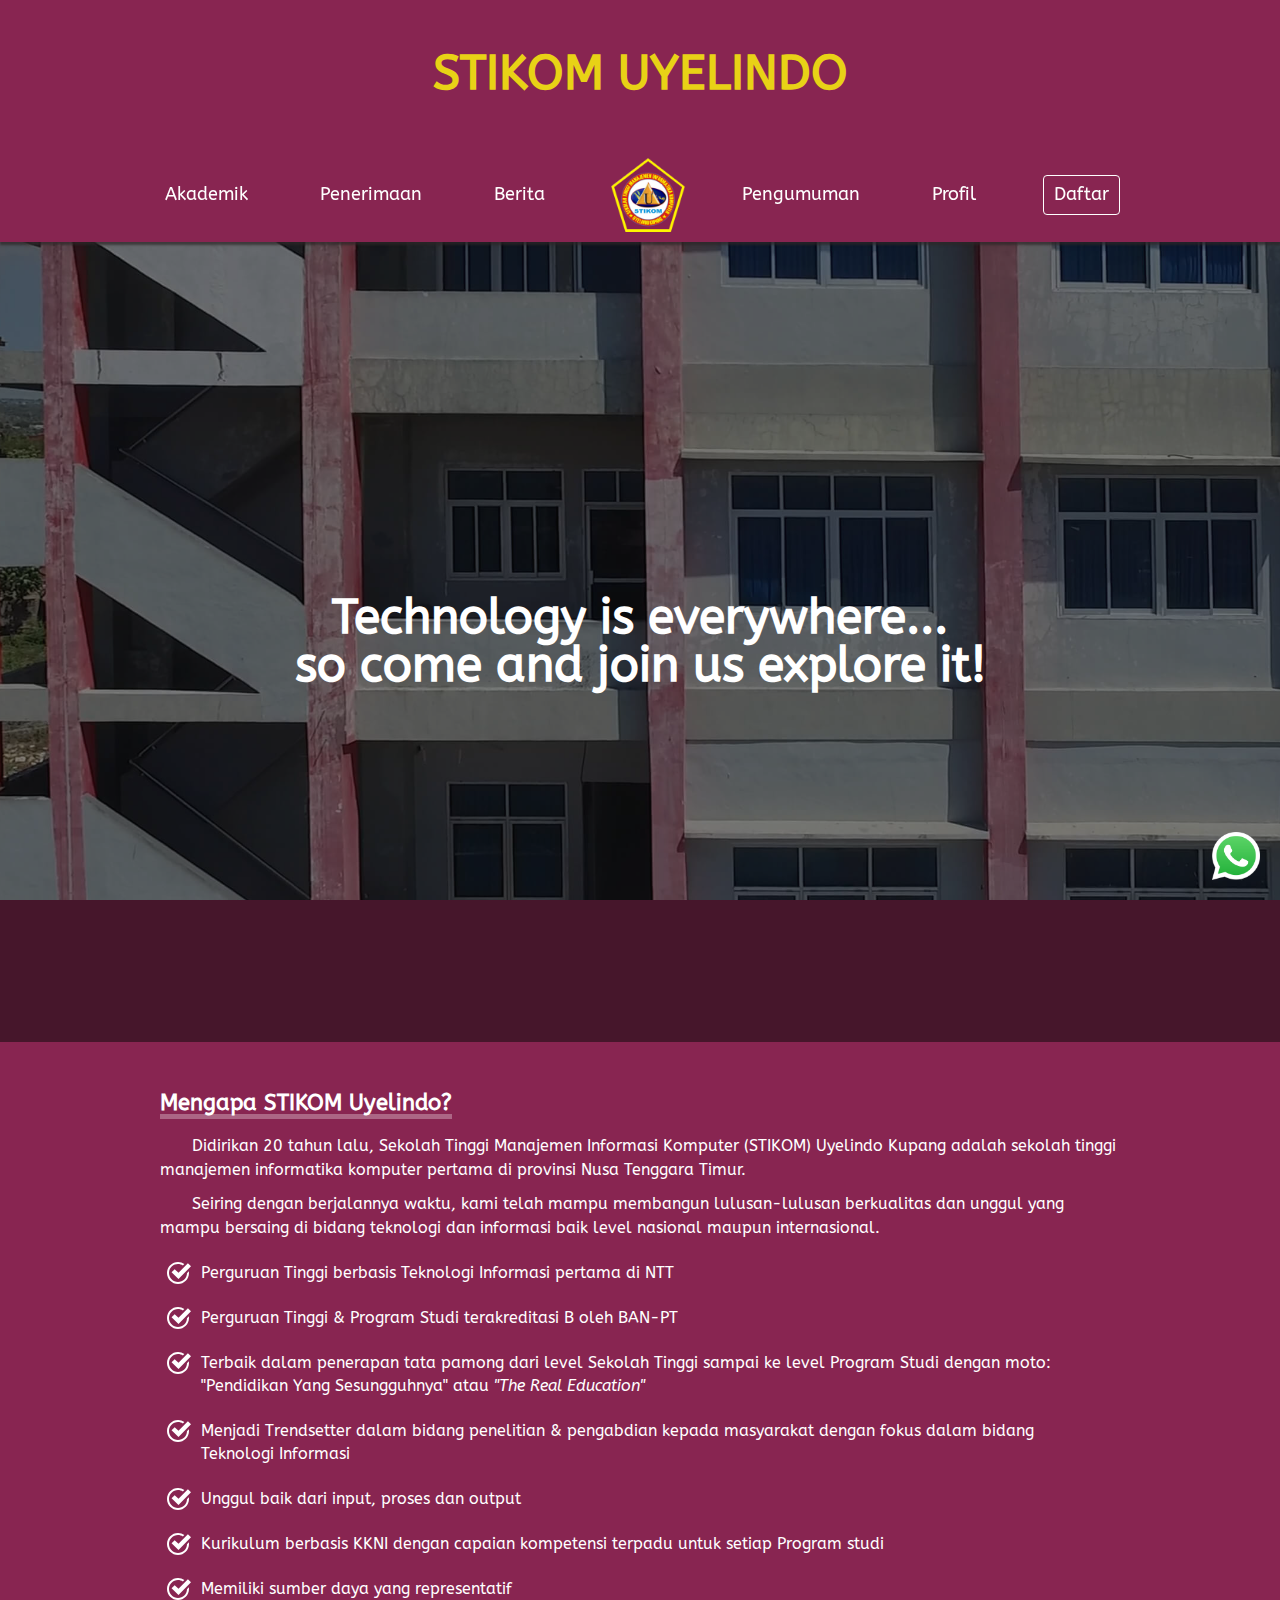
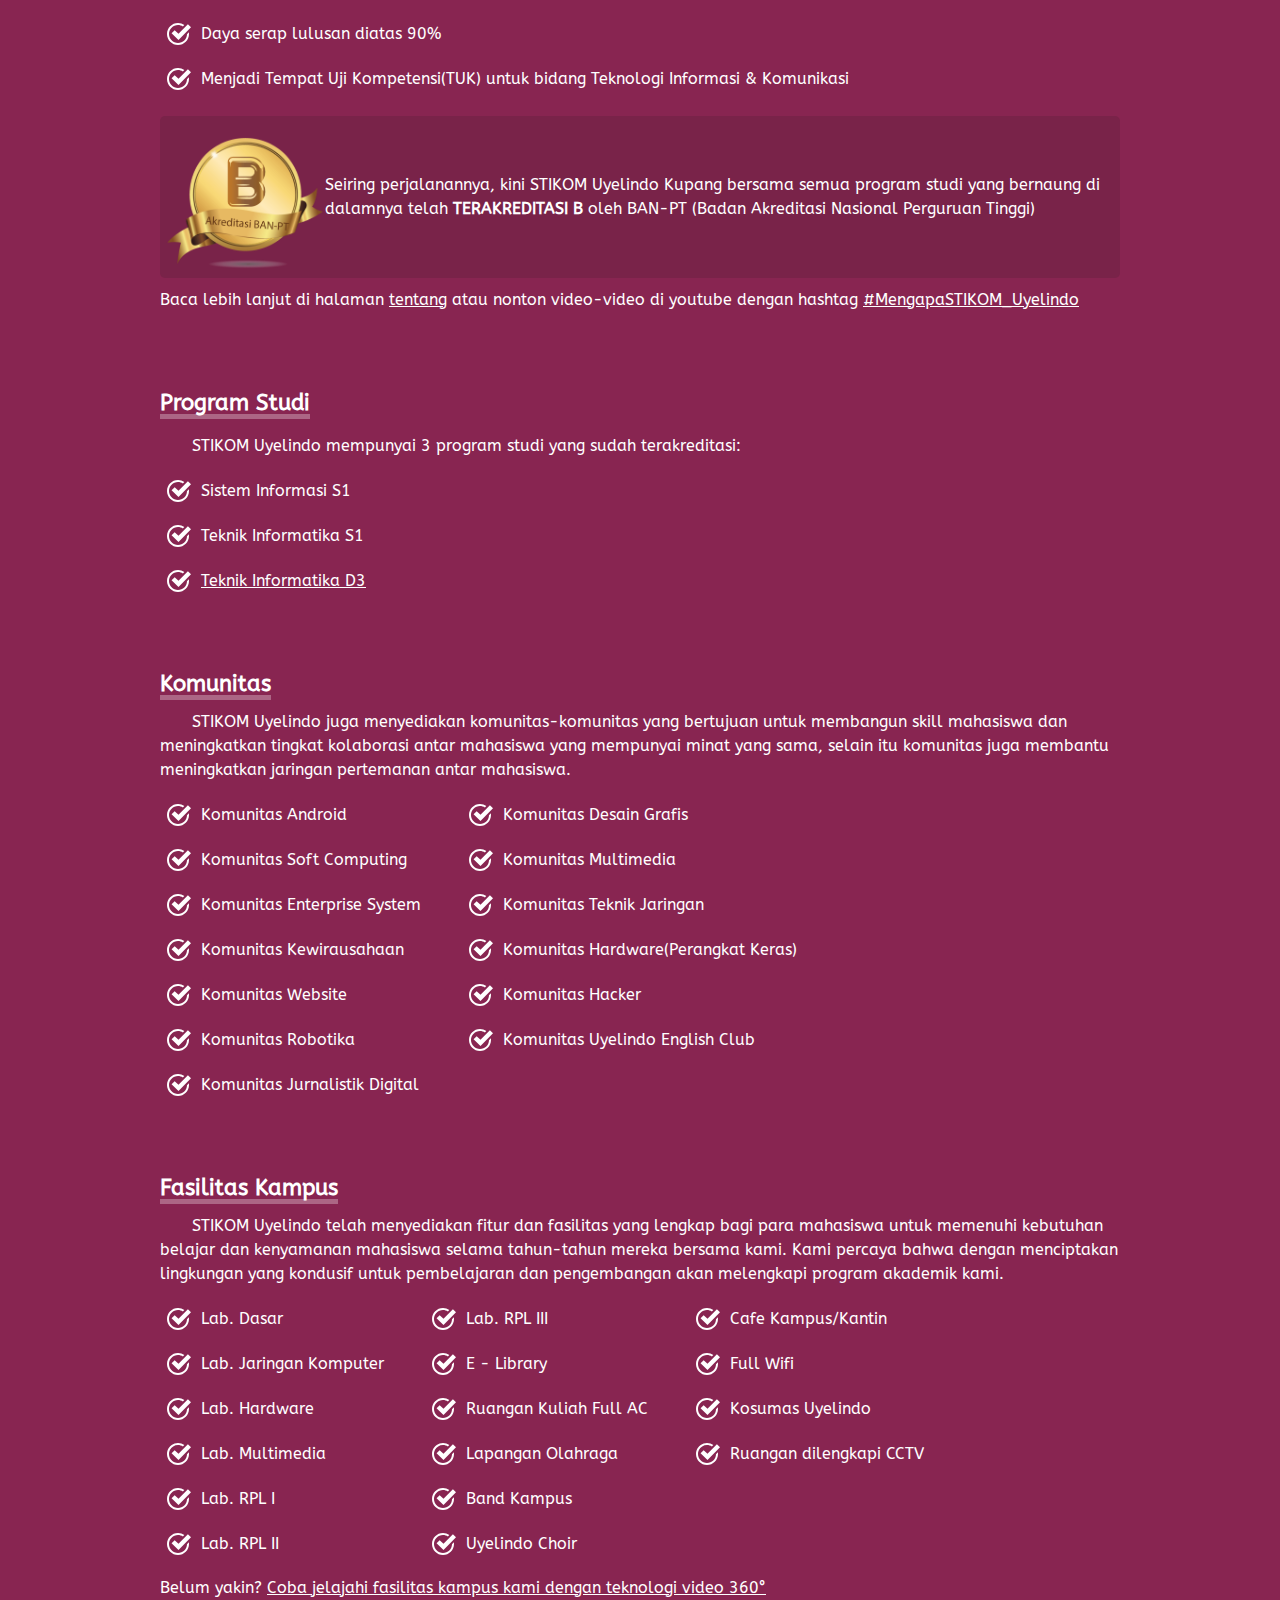
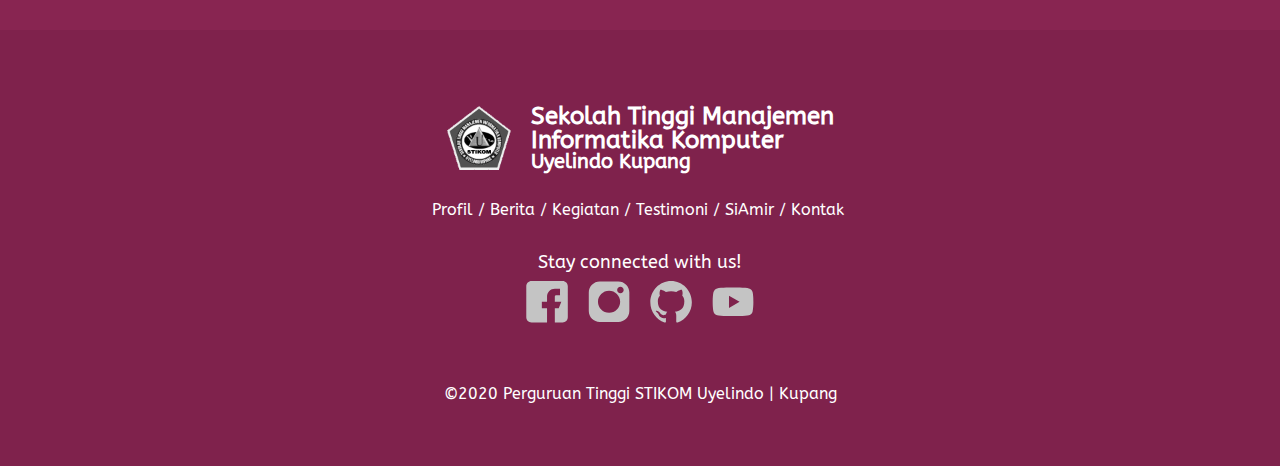
<file: index.html>
<!DOCTYPE html>
<html lang="en">
  <head>
    <meta charset="UTF-8" />
    <meta name="viewport" content="width=device-width, initial-scale=1.0" />
    <meta name="author" content="STIKOM Uyelindo Kupang" />
    <meta name="msapplication-TileColor" content="#531a35" />
    <meta name="theme-color" content="#ffffff" />

    <title>STIKOM Uyelindo Kupang</title>

    <link rel="apple-touch-icon" sizes="180x180" href="/apple-touch-icon.png" />
    <link rel="icon" type="image/png" sizes="32x32" href="/favicon-32x32.png" />
    <link rel="icon" type="image/png" sizes="16x16" href="/favicon-16x16.png" />
    <link rel="manifest" href="/site.webmanifest" />
    <link rel="mask-icon" href="/safari-pinned-tab.svg" color="#531a35" />

    <link rel="stylesheet" href="css/reset.css" />
    <link rel="stylesheet" href="css/main.css" />
    <link rel="stylesheet" href="css/media.css" />
    <link
      href="https://fonts.googleapis.com/css2?family=ABeeZee&display=swap"
      rel="stylesheet"
    />
    <!-- <script src="js/siema/siema.min.js"></script> -->
  </head>
  <body>
    <!-- <div class="alert">
      Situs web ini sedang dalam proses pengembangan. Mohon maaf atas
      ketidaknyamanannya.
    </div> -->

    <!-- MOBILE HEADER -->
    <div class="main-menu-mobile-wrapper">
      <div style="width: 48px;">
        <a class="logo" title="Beranda" href="/"></a>
      </div>
      <div class="mobile-brand-wrapper">
        <h1 class="mobile-brand bold text-center">STIKOM UYELINDO</h1>
      </div>
      <div
        class="mobile-menu-btn"
        role="button"
        tabindex="0"
        style="padding: 5px 10px;"
      >
        <span class="menu-toggle"></span>
      </div>

      <!-- MOBILE MENUS -->
      <nav class="mobile-menu-wrapper">
        <ul class="mobile-menu">
          <li>
            <a title="Akademik">Akademik</a>
            <ul>
              <li>
                <a
                  href="https://www.siamiruyelindo.ac.id/gambar/Kalender.jpg"
                  target="_blank"
                  title="Kalender Akademik"
                >
                  Kalender Akademik</a
                >
              </li>
              <li>
                <a href="program-studi.html" title="Program Studi"
                  >Program Studi</a
                >
              </li>
              <li>
                <a
                  href="https://www.siamiruyelindo.ac.id/Jadwalseluruh.php"
                  target="_blank"
                  title="Jadwal Kuliah"
                  >Jadwal Kuliah</a
                >
              </li>
              <li>
                <a
                  href="https://www.siamiruyelindo.ac.id/kemahasiswaan"
                  target="_blank"
                  title="Kegiatan Mahasiswa"
                  >Kegiatan Mahasiswa
                </a>
              </li>
              <li>
                <a
                  href="http://www.perpus.uyelindo.ac.id"
                  target="_blank"
                  title="Perpustakaan Online"
                  >E-Library
                </a>
              </li>
            </ul>
          </li>
          <li>
            <a>Penerimaan</a>
            <ul>
              <li>
                <a
                  href="mahasiswa-baru.html#penerimaan-maba"
                  title="Penerimaan Mahasiswa Baru"
                  >Mahasiswa Baru</a
                >
              </li>
              <!-- <li>
              <a href="#" title="Mahasiswa Transfer">Mahasiswa Transfer</a>
            </li> -->
              <li>
                <a href="mahasiswa-baru.html#biaya" title="Biaya Kuliah"
                  >Biaya Kuliah</a
                >
              </li>
              <!-- <li><a href="#" title="Beasiswa">Beasiswa</a></li> -->
              <li>
                <a
                  href="https://api.whatsapp.com/send?phone=6282146408172&text=From%20SiAmir:%20Dear%20Kepala%20Humas%20dan%20Promosi.%20Saya%20Calon%20Mahasiswa%20Baru%20STIKOM%20Uyelindo%20Kupang,%20ingin%20berkonsultasi.%20Berikut%20ini%20adalah%20data%20saya:"
                  target="_blank"
                  title="Konsultasi via Whatsapp"
                  >Konsultasi via Whatsapp</a
                >
              </li>
            </ul>
          </li>
          <li>
            <a
              href="https://www.siamiruyelindo.ac.id/news.php"
              target="_blank"
              title="Berita"
              >Berita</a
            >
          </li>
          <li>
            <a
              href="https://www.siamiruyelindo.ac.id/pengumuman"
              target="_blank"
              title="Pengumuman"
              >Pengumuman</a
            >
          </li>
          <li>
            <a href="profil.html">Profil</a>
            <ul>
              <li>
                <a href="profil.html#tentang" title="Tentang STIKOM Uyelindo"
                  >Tentang</a
                >
              </li>
              <li>
                <a
                  href="profil.html#akreditasi"
                  title="Akreditasi STIKOM Uyelindo"
                  >Akreditasi</a
                >
              </li>
              <li>
                <a
                  href="profil.html#visi-misi"
                  title="Visi dan Misi STIKOM Uyelindo"
                  >Visi & Misi</a
                >
              </li>
              <!-- <li><a href="#">Leadership</a></li> -->
              <li><a href="profil.html#kontak">Kontak</a></li>
              <li>
                <a
                  href="https://goo.gl/maps/HGkMWgvXmGH5CLer6"
                  target="_blank"
                  title="Lokasi STIKOM Uyelindo Kupang di Google Maps"
                  >Lokasi</a
                >
              </li>
            </ul>
          </li>
          <li>
            <a
              class="btn-daftar"
              role="button"
              style="
                border: 1px solid #fff;
                padding-right: 10px;
                padding-left: 10px;
                border-radius: 4px;
              "
              href="https://siamiruyelindo.ac.id"
              >Daftar</a
            >
          </li>
        </ul>
      </nav>
    </div>

    <!-- -------------------------------- BRAND -------------------------------- -->
    <div class="brand-wrapper">
      <a href="/" class="brand-header container">
        <h1 class="bold text-center">STIKOM UYELINDO</h1>
      </a>
    </div>

    <!-- ------------------------------ MAIN MENU ------------------------------ -->
    <nav class="main-menu-wrapper">
      <ul class="main-menu container">
        <li>
          <a title="Akademik">Akademik</a>
          <ul class="sub-menu">
            <li>
              <a
                href="https://www.siamiruyelindo.ac.id/gambar/Kalender.jpg"
                target="_blank"
                title="Kalender Akademik"
              >
                Kalender Akademik</a
              >
            </li>
            <li>
              <a href="program-studi.html" title="Program Studi"
                >Program Studi</a
              >
            </li>
            <li>
              <a
                href="https://www.siamiruyelindo.ac.id/Jadwalseluruh.php"
                target="_blank"
                title="Jadwal Kuliah"
                >Jadwal Kuliah</a
              >
            </li>
            <li>
              <a
                href="https://www.siamiruyelindo.ac.id/kemahasiswaan"
                target="_blank"
                title="Kegiatan Mahasiswa"
                >Kegiatan Mahasiswa
              </a>
            </li>
            <li>
              <a
                href="http://www.perpus.uyelindo.ac.id"
                target="_blank"
                title="Perpustakaan Online"
                >E-Library
              </a>
            </li>
          </ul>
        </li>
        <li>
          <a>Penerimaan</a>
          <ul class="sub-menu">
            <li>
              <a
                href="mahasiswa-baru.html#penerimaan-maba"
                title="Penerimaan Mahasiswa Baru"
                >Mahasiswa Baru</a
              >
            </li>
            <!-- <li>
              <a href="#" title="Mahasiswa Transfer">Mahasiswa Transfer</a>
            </li> -->
            <li>
              <a href="mahasiswa-baru.html#biaya" title="Biaya Kuliah"
                >Biaya Kuliah</a
              >
            </li>
            <!-- <li><a href="#" title="Beasiswa">Beasiswa</a></li> -->
            <li>
              <a
                href="https://api.whatsapp.com/send?phone=6282146408172&text=From%20SiAmir:%20Dear%20Kepala%20Humas%20dan%20Promosi.%20Saya%20Calon%20Mahasiswa%20Baru%20STIKOM%20Uyelindo%20Kupang,%20ingin%20berkonsultasi.%20Berikut%20ini%20adalah%20data%20saya:"
                target="_blank"
                title="Konsultasi via Whatsapp"
                >Konsultasi via Whatsapp</a
              >
            </li>
          </ul>
        </li>
        <li>
          <a
            href="https://www.siamiruyelindo.ac.id/news.php"
            target="_blank"
            title="Berita"
            >Berita</a
          >
        </li>
        <li style="width: 64px;">
          <a class="logo" title="Beranda" href="/"></a>
        </li>
        <li>
          <a
            href="https://www.siamiruyelindo.ac.id/pengumuman"
            target="_blank"
            title="Pengumuman"
            >Pengumuman</a
          >
        </li>
        <li>
          <a href="profil.html">Profil</a>
          <ul class="sub-menu">
            <li>
              <a href="profil.html#tentang" title="Tentang STIKOM Uyelindo"
                >Tentang</a
              >
            </li>
            <li>
              <a
                href="profil.html#akreditasi"
                title="Akreditasi STIKOM Uyelindo"
                >Akreditasi</a
              >
            </li>
            <li>
              <a
                href="profil.html#visi-misi"
                title="Visi dan Misi STIKOM Uyelindo"
                >Visi & Misi</a
              >
            </li>
            <!-- <li><a href="#">Leadership</a></li> -->
            <li><a href="profil.html#kontak">Kontak</a></li>
            <li>
              <a
                href="https://goo.gl/maps/HGkMWgvXmGH5CLer6"
                target="_blank"
                title="Lokasi STIKOM Uyelindo Kupang di Google Maps"
                >Lokasi</a
              >
            </li>
          </ul>
        </li>
        <li>
          <a
            class="btn-daftar"
            role="button"
            style="
              border: 1px solid #fff;
              padding-right: 10px;
              padding-left: 10px;
              border-radius: 4px;
            "
            href="https://siamiruyelindo.ac.id"
            >Daftar</a
          >
        </li>
      </ul>
    </nav>

    <!-- -------------------------------- HERO --------------------------------- -->
    <div class="main-hero">
      <div class="bold" style="z-index: 2; padding: 10px;">
        <div class="text-center">Technology is everywhere...</div>
        <div class="text-center">so come and join us explore it!</div>
      </div>
    </div>

    <!-- <div
      class="main-bg"
      style="
        display: flex;
        position: relative;
        justify-content: center;
        align-items: center;
      "
    >
      <video
        autoplay=""
        muted=""
        loop=""
        src="videos/DJI_0001.MP4"
        style="
          max-height: 90vh;
          min-width: 100%;
          object-fit: cover;
          object-position: center;
        "
      ></video>
      <div
        class="bold"
        style="
          z-index: 2;
          padding: 10px;
          position: absolute;
          font-size: 3.5em;
          line-height: 1.5em;
          margin: 0 auto;
        "
      >
        <div class="text-center">Technology is everywhere...</div>
        <div class="text-center">so come and join us explore it!</div>
      </div>
    </div> -->

    <!-- -------------------------- MENGAPA STIKOM ? --------------------------- -->
    <div class="fake">
      <div class="container">
        <h2 class="custom-h2 bold">Mengapa STIKOM Uyelindo?</h2>
        <p class="mt-2">
          Didirikan 20 tahun lalu, Sekolah Tinggi Manajemen Informasi Komputer
          (STIKOM) Uyelindo Kupang adalah sekolah tinggi manajemen informatika
          komputer pertama di provinsi Nusa Tenggara Timur.
        </p>
        <p>
          Seiring dengan berjalannya waktu, kami telah mampu membangun
          lulusan-lulusan berkualitas dan unggul yang mampu bersaing di bidang
          teknologi dan informasi baik level nasional maupun internasional.
        </p>
        <ul class="custom-list">
          <li>Perguruan Tinggi berbasis Teknologi Informasi pertama di NTT</li>
          <li>Perguruan Tinggi & Program Studi terakreditasi B oleh BAN-PT</li>
          <li>
            Terbaik dalam penerapan tata pamong dari level Sekolah Tinggi sampai
            ke level Program Studi dengan moto: "Pendidikan Yang Sesungguhnya"
            atau <i>"The Real Education"</i>
          </li>
          <li>
            Menjadi Trendsetter dalam bidang penelitian & pengabdian kepada
            masyarakat dengan fokus dalam bidang Teknologi Informasi
          </li>
          <li>
            Unggul baik dari input, proses dan output
          </li>
          <li>
            Kurikulum berbasis KKNI dengan capaian kompetensi terpadu untuk
            setiap Program studi
          </li>
          <li>Memiliki sumber daya yang representatif</li>
          <li>Daya serap lulusan diatas 90%</li>
          <li>
            Menjadi Tempat Uji Kompetensi(TUK) untuk bidang Teknologi Informasi
            & Komunikasi
          </li>
        </ul>

        <!-- AKREDITASI -->
        <div class="mt-2 akreditasi">
          <img
            class="mt-2"
            width="160px"
            src="./img/akreditasi.png"
            alt="Akreditasi STIKOM Uyelindo Kupang"
          />
          <p class="no-indent">
            Seiring perjalanannya, kini STIKOM Uyelindo Kupang bersama semua
            program studi yang bernaung di dalamnya telah
            <b>TERAKREDITASI B</b> oleh BAN-PT (Badan Akreditasi Nasional
            Perguruan Tinggi)
          </p>
        </div>
        <p class="no-indent">
          Baca lebih lanjut di halaman
          <a class="white" href="profil.html#tentang">tentang</a> atau nonton
          video-video di youtube dengan hashtag
          <a
            class="white"
            href="https://www.youtube.com/results?search_query=%23MengapaSTIKOM_Uyelindo"
            target="_blank"
            >#MengapaSTIKOM_Uyelindo</a
          >
        </p>
      </div>
    </div>

    <!-- ---------------------------- PROGRAM STUDI ---------------------------- -->
    <div class="fake">
      <div class="container" style="width: 100%;">
        <h2 class="custom-h2 bold">Program Studi</h2>
        <p class="mt-2">
          STIKOM Uyelindo mempunyai 3 program studi yang sudah terakreditasi:
        </p>
        <ul class="custom-list">
          <li>Sistem Informasi S1</li>
          <li>Teknik Informatika S1</li>
          <li>
            <a
              class="white"
              href="program-studi.html#tid3"
              title="Teknik Informatika D3"
              >Teknik Informatika D3</a
            >
          </li>
        </ul>
      </div>
    </div>

    <!-- ------------------------------ KOMUNITAS ------------------------------ -->
    <div class="fake">
      <div class="container" style="width: 100%;">
        <h2 class="custom-h2 bold">Komunitas</h2>
        <p>
          STIKOM Uyelindo juga menyediakan komunitas-komunitas yang bertujuan
          untuk membangun skill mahasiswa dan meningkatkan tingkat kolaborasi
          antar mahasiswa yang mempunyai minat yang sama, selain itu komunitas
          juga membantu meningkatkan jaringan pertemanan antar mahasiswa.
        </p>
        <div class="community-list-wrapper">
          <ul class="custom-list">
            <li>Komunitas Android</li>
            <li>Komunitas Soft Computing</li>
            <li>Komunitas Enterprise System</li>
            <li>Komunitas Kewirausahaan</li>
            <li>Komunitas Website</li>
            <li>Komunitas Robotika</li>
            <li>Komunitas Jurnalistik Digital</li>
          </ul>
          <ul class="custom-list">
            <li>Komunitas Desain Grafis</li>
            <li>Komunitas Multimedia</li>
            <li>Komunitas Teknik Jaringan</li>
            <li>Komunitas Hardware(Perangkat Keras)</li>
            <li>Komunitas Hacker</li>
            <li>Komunitas Uyelindo English Club</li>
          </ul>
        </div>
      </div>
    </div>

    <!-- ------------------------------ FASILITAS ------------------------------ -->
    <div class="fake">
      <div class="container" style="width: 100%;">
        <h2 class="custom-h2 bold">Fasilitas Kampus</h2>
        <p>
          STIKOM Uyelindo telah menyediakan fitur dan fasilitas yang lengkap
          bagi para mahasiswa untuk memenuhi kebutuhan belajar dan kenyamanan
          mahasiswa selama tahun-tahun mereka bersama kami. Kami percaya bahwa
          dengan menciptakan lingkungan yang kondusif untuk pembelajaran dan
          pengembangan akan melengkapi program akademik kami.
        </p>
        <div class="community-list-wrapper">
          <ul class="custom-list">
            <li>Lab. Dasar</li>
            <li>Lab. Jaringan Komputer</li>
            <li>Lab. Hardware</li>
            <li>Lab. Multimedia</li>
            <li>Lab. RPL I</li>
            <li>Lab. RPL II</li>
          </ul>
          <ul class="custom-list">
            <li>Lab. RPL III</li>
            <li>E - Library</li>
            <li>Ruangan Kuliah Full AC</li>
            <li>Lapangan Olahraga</li>
            <li>Band Kampus</li>
            <li>Uyelindo Choir</li>
          </ul>
          <ul class="custom-list">
            <li>Cafe Kampus/Kantin</li>
            <li>Full Wifi</li>
            <li>Kosumas Uyelindo</li>
            <li>Ruangan dilengkapi CCTV</li>
          </ul>
        </div>
        <p class="no-indent">
          Belum yakin?
          <a
            class="white"
            href="https://www.siamiruyelindo.ac.id/jelajah.php"
            target="_blank"
            title="Jelajah Uyelindo 360°"
          >
            Coba jelajahi fasilitas kampus kami dengan teknologi video 360°
          </a>
        </p>
      </div>
    </div>

    <!-- <div style="min-height: 200vh; background-color: #882551;"></div> -->

    <!-- ------------------------------- FOOTER -------------------------------- -->
    <div class="footer">
      <div class="footer-logo-wrapper">
        <img
          style="width: 64px;"
          src="/android-black-white-chrome-192x192.png"
          alt="Logo STIKOM Uyelindo"
        />
        <div class="white-text">
          <h2 class="bold">Sekolah Tinggi Manajemen</h2>
          <h2 class="bold">Informatika Komputer</h2>
          <h3 class="bold">Uyelindo Kupang</h3>
        </div>
      </div>
      <!-- SITE MAP -->
      <div class="sitemap text-center white-text">
        <a href="#">Profil</a>/
        <!--  -->
        <a href="https://www.siamiruyelindo.ac.id/news.php" target="_blank"
          >Berita</a
        >/
        <!--  -->
        <a href="https://www.siamiruyelindo.ac.id/kemahasiswaan" target="_blank"
          >Kegiatan</a
        >/
        <!--  -->
        <a href="https://www.siamiruyelindo.ac.id/testimoni.php" target="_blank"
          >Testimoni</a
        >/
        <!--  -->
        <a href="https://www.siamiruyelindo.ac.id" target="_blank">SiAmir</a>/
        <!--  -->
        <a href="#">Kontak</a>
      </div>

      <div class="social-media-wrapper">
        <h3 class="text-center" style="font-size: 18px;">
          Stay connected with us!
        </h3>
        <div class="container social-media">
          <!-- FB -->
          <a
            href="https://www.facebook.com/stikom.uyelindo.kupang"
            target="blank"
            title="STIKOM Uyelindo Facebook"
          >
            <img
              src="/img/social_icons/fb.svg"
              alt="STIKOM Uyelindo Kupang Facebook"
            />
          </a>
          <!-- INSTAGRAM -->
          <a
            href="https://www.instagram.com/stikom_uyelindo_official/"
            target="_blank"
            title="STIKOM Uyelindo Instagram"
          >
            <img
              src="/img/social_icons/ig.svg"
              alt="STIKOM Uyelindo Kupang Instagram"
            />
          </a>
          <!-- GITHUB -->
          <a
            href="https://github.com/stikom-uyelindo"
            target="_blank"
            title="STIKOM Uyelindo GitHub"
          >
            <img
              src="/img/social_icons/github.svg"
              alt="STIKOM Uyelindo Kupang GitHub"
            />
          </a>
          <!-- YOUTUBE -->
          <a
            href="https://www.youtube.com/channel/UCnyAr0BfKOHCgAN0GOwy3cw"
            target="_blank"
            title="STIKOM Uyelindo YouTube"
          >
            <img
              src="/img/social_icons/youtube.svg"
              alt="STIKOM Uyelindo Kupang YouTube"
            />
          </a>
        </div>
      </div>

      <!-- COPYRIGHT -->
      <div class="text-center" style="margin-top: 20px;">
        ©2020 Perguruan Tinggi STIKOM Uyelindo | Kupang
      </div>
    </div>

    <a
      class="float-wa"
      href="https://api.whatsapp.com/send?phone=6281239632000&text=From+uyelindo.ac.id%3A%0D%0ADear+Super+Admin+STIKOM+Uyelindo+Kupang.+Saya+ingin+berkonsultasi.%0D%0ABerikut+ini+adalah+identitas+saya%3A"
      target="_blank"
      title="Hubungi kami via Whatsapp"
    ></a>

    <!-- ------------------------------- SCRIPTS ------------------------------- -->
    <script src="js/main.js"></script>
  </body>
</html>
</file>
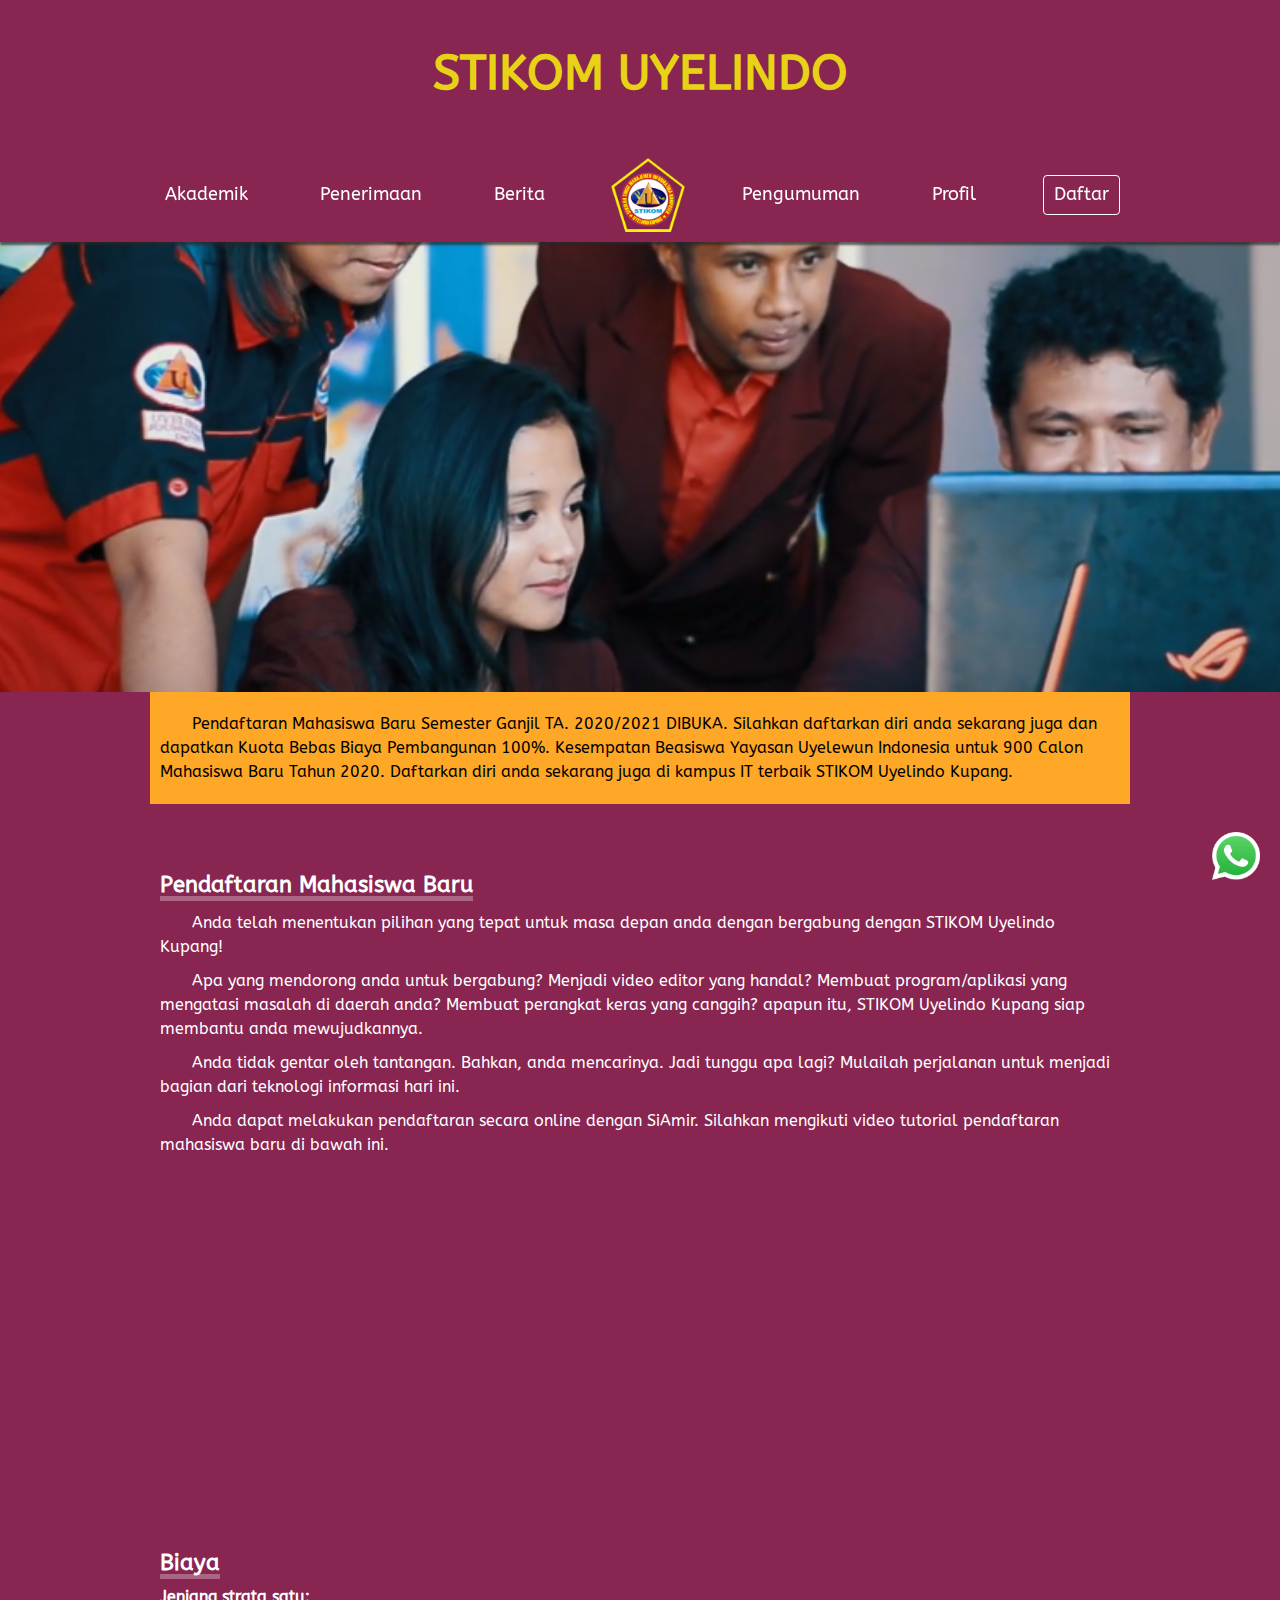
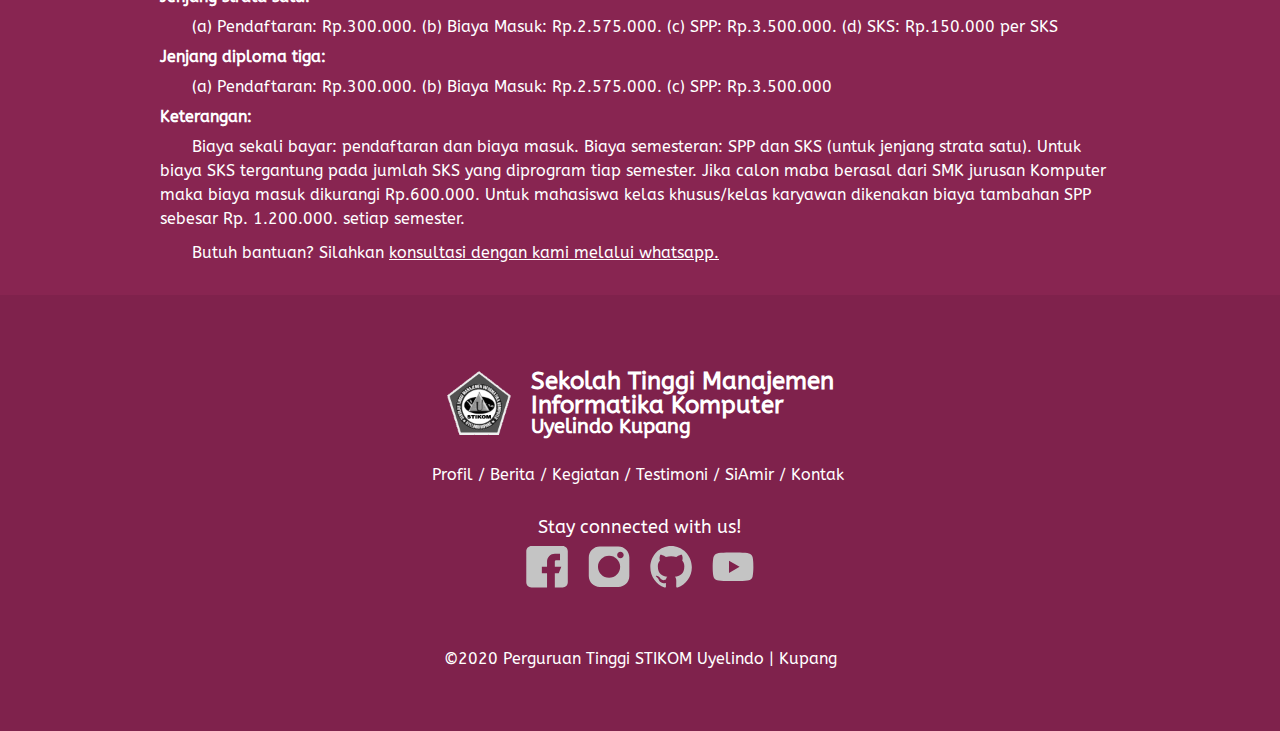
<file: mahasiswa-baru.html>
<!DOCTYPE html>
<html lang="en">
  <head>
    <meta charset="UTF-8" />
    <meta name="viewport" content="width=device-width, initial-scale=1.0" />
    <meta name="author" content="STIKOM Uyelindo Kupang" />
    <meta name="msapplication-TileColor" content="#531a35" />
    <meta name="theme-color" content="#ffffff" />

    <title>Penerimaan Mahasiswa Baru STIKOM Uyelindo Kupang</title>

    <link rel="apple-touch-icon" sizes="180x180" href="/apple-touch-icon.png" />
    <link rel="icon" type="image/png" sizes="32x32" href="/favicon-32x32.png" />
    <link rel="icon" type="image/png" sizes="16x16" href="/favicon-16x16.png" />
    <link rel="manifest" href="/site.webmanifest" />
    <link rel="mask-icon" href="/safari-pinned-tab.svg" color="#531a35" />

    <link rel="stylesheet" href="css/reset.css" />
    <link rel="stylesheet" href="css/main.css" />
    <link rel="stylesheet" href="css/media.css" />
    <link
      href="https://fonts.googleapis.com/css2?family=ABeeZee&display=swap"
      rel="stylesheet"
    />
    <!-- <script src="js/siema/siema.min.js"></script> -->
  </head>
  <body>
    <!-- <div class="alert">
      Situs web ini sedang dalam proses pengembangan. Mohon maaf atas
      ketidaknyamanannya.
    </div> -->

    <!-- MOBILE HEADER -->
    <div class="main-menu-mobile-wrapper">
      <div style="width: 48px;">
        <a class="logo" title="Beranda" href="/"></a>
      </div>
      <div class="mobile-brand-wrapper">
        <h1 class="mobile-brand bold text-center">STIKOM UYELINDO</h1>
      </div>
      <div
        class="mobile-menu-btn"
        role="button"
        tabindex="0"
        style="padding: 5px 10px;"
      >
        <span class="menu-toggle"></span>
      </div>

      <!-- MOBILE MENUS -->
      <nav class="mobile-menu-wrapper">
        <ul class="mobile-menu">
          <li>
            <a title="Akademik">Akademik</a>
            <ul>
              <li>
                <a
                  href="https://www.siamiruyelindo.ac.id/gambar/Kalender.jpg"
                  target="_blank"
                  title="Kalender Akademik"
                >
                  Kalender Akademik</a
                >
              </li>
              <li>
                <a href="program-studi.html" title="Program Studi"
                  >Program Studi</a
                >
              </li>
              <li>
                <a
                  href="https://www.siamiruyelindo.ac.id/Jadwalseluruh.php"
                  target="_blank"
                  title="Jadwal Kuliah"
                  >Jadwal Kuliah</a
                >
              </li>
              <li>
                <a
                  href="https://www.siamiruyelindo.ac.id/kemahasiswaan"
                  target="_blank"
                  title="Kegiatan Mahasiswa"
                  >Kegiatan Mahasiswa
                </a>
              </li>
              <li>
                <a
                  href="http://www.perpus.uyelindo.ac.id"
                  target="_blank"
                  title="Perpustakaan Online"
                  >E-Library
                </a>
              </li>
            </ul>
          </li>
          <li>
            <a>Penerimaan</a>
            <ul>
              <li>
                <a
                  href="mahasiswa-baru.html#penerimaan-maba"
                  title="Penerimaan Mahasiswa Baru"
                  >Mahasiswa Baru</a
                >
              </li>
              <!-- <li>
              <a href="#" title="Mahasiswa Transfer">Mahasiswa Transfer</a>
            </li> -->
              <li>
                <a href="mahasiswa-baru.html#biaya" title="Biaya Kuliah"
                  >Biaya Kuliah</a
                >
              </li>
              <!-- <li><a href="#" title="Beasiswa">Beasiswa</a></li> -->
              <li>
                <a
                  href="https://api.whatsapp.com/send?phone=6282146408172&text=From%20SiAmir:%20Dear%20Kepala%20Humas%20dan%20Promosi.%20Saya%20Calon%20Mahasiswa%20Baru%20STIKOM%20Uyelindo%20Kupang,%20ingin%20berkonsultasi.%20Berikut%20ini%20adalah%20data%20saya:"
                  target="_blank"
                  title="Konsultasi via Whatsapp"
                  >Konsultasi via Whatsapp</a
                >
              </li>
            </ul>
          </li>
          <li>
            <a
              href="https://www.siamiruyelindo.ac.id/news.php"
              target="_blank"
              title="Berita"
              >Berita</a
            >
          </li>
          <li>
            <a
              href="https://www.siamiruyelindo.ac.id/pengumuman"
              target="_blank"
              title="Pengumuman"
              >Pengumuman</a
            >
          </li>
          <li>
            <a href="profil.html">Profil</a>
            <ul>
              <li>
                <a href="profil.html#tentang" title="Tentang STIKOM Uyelindo"
                  >Tentang</a
                >
              </li>
              <li>
                <a
                  href="profil.html#akreditasi"
                  title="Akreditasi STIKOM Uyelindo"
                  >Akreditasi</a
                >
              </li>
              <li>
                <a
                  href="profil.html#visi-misi"
                  title="Visi dan Misi STIKOM Uyelindo"
                  >Visi & Misi</a
                >
              </li>
              <!-- <li><a href="#">Leadership</a></li> -->
              <li><a href="profil.html#kontak">Kontak</a></li>
              <li>
                <a
                  href="https://goo.gl/maps/HGkMWgvXmGH5CLer6"
                  target="_blank"
                  title="Lokasi STIKOM Uyelindo Kupang di Google Maps"
                  >Lokasi</a
                >
              </li>
            </ul>
          </li>
          <li>
            <a
              class="btn-daftar"
              role="button"
              style="
                border: 1px solid #fff;
                padding-right: 10px;
                padding-left: 10px;
                border-radius: 4px;
              "
              href="https://siamiruyelindo.ac.id"
              >Daftar</a
            >
          </li>
        </ul>
      </nav>
    </div>

    <!-- -------------------------------- BRAND -------------------------------- -->
    <div class="brand-wrapper">
      <a href="/" class="brand-header container">
        <h1 class="bold text-center">STIKOM UYELINDO</h1>
      </a>
    </div>

    <!-- ------------------------------ MAIN MENU ------------------------------ -->
    <nav class="main-menu-wrapper">
      <ul class="main-menu container">
        <li>
          <a title="Akademik">Akademik</a>
          <ul class="sub-menu">
            <li>
              <a
                href="https://www.siamiruyelindo.ac.id/gambar/Kalender.jpg"
                target="_blank"
                title="Kalender Akademik"
              >
                Kalender Akademik</a
              >
            </li>
            <li>
              <a href="program-studi.html" title="Program Studi"
                >Program Studi</a
              >
            </li>
            <li>
              <a
                href="https://www.siamiruyelindo.ac.id/Jadwalseluruh.php"
                target="_blank"
                title="Jadwal Kuliah"
                >Jadwal Kuliah</a
              >
            </li>
            <li>
              <a
                href="https://www.siamiruyelindo.ac.id/kemahasiswaan"
                target="_blank"
                title="Kegiatan Mahasiswa"
                >Kegiatan Mahasiswa
              </a>
            </li>
            <li>
              <a
                href="http://www.perpus.uyelindo.ac.id"
                target="_blank"
                title="Perpustakaan Online"
                >E-Library
              </a>
            </li>
          </ul>
        </li>
        <li>
          <a>Penerimaan</a>
          <ul class="sub-menu">
            <li>
              <a href="mahasiswa-baru.html#penerimaan-maba">Mahasiswa Baru</a>
            </li>
            <!-- <li><a href="#">Mahasiswa Transfer</a></li> -->
            <li><a href="mahasiswa-baru.html#biaya">Biaya Kuliah</a></li>
            <!-- <li><a href="#">Beasiswa</a></li> -->
            <li>
              <a
                href="https://api.whatsapp.com/send?phone=6282146408172&text=From%20SiAmir:%20Dear%20Kepala%20Humas%20dan%20Promosi.%20Saya%20Calon%20Mahasiswa%20Baru%20STIKOM%20Uyelindo%20Kupang,%20ingin%20berkonsultasi.%20Berikut%20ini%20adalah%20data%20saya:"
                target="_blank"
                >Konsultasi via Whatsapp</a
              >
            </li>
          </ul>
        </li>
        <li>
          <a
            href="https://www.siamiruyelindo.ac.id/news.php"
            target="_blank"
            title="Berita"
            >Berita</a
          >
        </li>
        <li style="width: 64px;">
          <a class="logo" title="Beranda" href="/"></a>
        </li>
        <li>
          <a
            href="https://www.siamiruyelindo.ac.id/pengumuman"
            target="_blank"
            title="Pengumuman"
            >Pengumuman</a
          >
        </li>
        <li>
          <a href="profil.html">Profil</a>
          <ul class="sub-menu">
            <li><a href="profil.html#tentang">Tentang</a></li>
            <li><a href="profil.html#akreditasi">Akreditasi</a></li>
            <li><a href="profil.html#visi-misi">Visi & Misi</a></li>
            <!-- <li><a href="#">Leadership</a></li> -->
            <li><a href="profil.html#kontak">Kontak</a></li>
            <li>
              <a href="https://goo.gl/maps/HGkMWgvXmGH5CLer6" target="_blank"
                >Lokasi</a
              >
            </li>
          </ul>
        </li>
        <li>
          <a
            class="btn-daftar"
            role="button"
            style="
              border: 1px solid #fff;
              padding-right: 10px;
              padding-left: 10px;
              border-radius: 4px;
            "
            href="#"
            >Daftar</a
          >
        </li>
      </ul>
    </nav>

    <div class="pre-bg" style="background-image: url('img/bg-3.png');"></div>

    <div class="fake">
      <div class="container alert">
        <p>
          Pendaftaran Mahasiswa Baru Semester Ganjil TA. 2020/2021 DIBUKA.
          Silahkan daftarkan diri anda sekarang juga dan dapatkan Kuota Bebas
          Biaya Pembangunan 100%. Kesempatan Beasiswa Yayasan Uyelewun Indonesia
          untuk 900 Calon Mahasiswa Baru Tahun 2020. Daftarkan diri anda
          sekarang juga di kampus IT terbaik STIKOM Uyelindo Kupang.
        </p>
      </div>
    </div>

    <!-- MAIN -->
    <div id="pendaftaran-maba" class="fake">
      <div class="container">
        <h2 class="custom-h2 bold">Pendaftaran Mahasiswa Baru</h2>
        <p>
          Anda telah menentukan pilihan yang tepat untuk masa depan anda dengan
          bergabung dengan STIKOM Uyelindo Kupang!
        </p>
        <p>
          Apa yang mendorong anda untuk bergabung? Menjadi video editor yang
          handal? Membuat program/aplikasi yang mengatasi masalah di daerah
          anda? Membuat perangkat keras yang canggih? apapun itu, STIKOM
          Uyelindo Kupang siap membantu anda mewujudkannya.
        </p>
        <p>
          Anda tidak gentar oleh tantangan. Bahkan, anda mencarinya. Jadi tunggu
          apa lagi? Mulailah perjalanan untuk menjadi bagian dari teknologi
          informasi hari ini.
        </p>
        <p>
          Anda dapat melakukan pendaftaran secara online dengan SiAmir. Silahkan
          mengikuti video tutorial pendaftaran mahasiswa baru di bawah ini.
        </p>
        <div
          style="display: flex; justify-content: center; align-items: center;"
        >
          <iframe
            width="100%"
            height="315"
            src="https://www.youtube.com/embed/lPQn-1LxUrE"
            frameborder="0"
            allow="accelerometer; autoplay; encrypted-media; gyroscope; picture-in-picture"
            allowfullscreen
          ></iframe>
        </div>
      </div>
    </div>

    <div id="biaya" class="fake">
      <div class="container">
        <h2 class="custom-h2 bold">
          Biaya
        </h2>
        <p></p>
        <div class="bold">Jenjang strata satu:</div>
        <p>
          (a) Pendaftaran: Rp.300.000. (b) Biaya Masuk: Rp.2.575.000. (c) SPP:
          Rp.3.500.000. (d) SKS: Rp.150.000 per SKS
        </p>
        <div class="bold">Jenjang diploma tiga:</div>
        <p>
          (a) Pendaftaran: Rp.300.000. (b) Biaya Masuk: Rp.2.575.000. (c) SPP:
          Rp.3.500.000
        </p>
        <div class="bold">Keterangan:</div>
        <p>
          Biaya sekali bayar: pendaftaran dan biaya masuk. Biaya semesteran: SPP
          dan SKS (untuk jenjang strata satu). Untuk biaya SKS tergantung pada
          jumlah SKS yang diprogram tiap semester. Jika calon maba berasal dari
          SMK jurusan Komputer maka biaya masuk dikurangi Rp.600.000. Untuk
          mahasiswa kelas khusus/kelas karyawan dikenakan biaya tambahan SPP
          sebesar Rp. 1.200.000. setiap semester.
        </p>
        <p>
          Butuh bantuan? Silahkan
          <a
            class="white"
            href="https://api.whatsapp.com/send?phone=6282146408172&text=From%20SiAmir:%20Dear%20Kepala%20Humas%20dan%20Promosi.%20Saya%20Calon%20Mahasiswa%20Baru%20STIKOM%20Uyelindo%20Kupang,%20ingin%20berkonsultasi.%20Berikut%20ini%20adalah%20data%20saya:"
            >konsultasi dengan kami melalui whatsapp.</a
          >
        </p>
      </div>
    </div>

    <!-- <div style="min-height: 200vh; background-color: #882551;"></div> -->

    <!-- ------------------------------- FOOTER -------------------------------- -->
    <div class="footer">
      <div class="footer-logo-wrapper">
        <img
          style="width: 64px;"
          src="/android-black-white-chrome-192x192.png"
          alt="Logo STIKOM Uyelindo"
        />
        <div class="white-text">
          <h2 class="bold">Sekolah Tinggi Manajemen</h2>
          <h2 class="bold">Informatika Komputer</h2>
          <h3 class="bold">Uyelindo Kupang</h3>
        </div>
      </div>
      <!-- SITE MAP -->
      <div class="sitemap text-center white-text">
        <a href="#">Profil</a>/
        <!--  -->
        <a href="https://www.siamiruyelindo.ac.id/news.php" target="_blank"
          >Berita</a
        >/
        <!--  -->
        <a href="https://www.siamiruyelindo.ac.id/kemahasiswaan" target="_blank"
          >Kegiatan</a
        >/
        <!--  -->
        <a href="https://www.siamiruyelindo.ac.id/testimoni.php" target="_blank"
          >Testimoni</a
        >/
        <!--  -->
        <a href="https://www.siamiruyelindo.ac.id" target="_blank">SiAmir</a>/
        <!--  -->
        <a href="#">Kontak</a>
      </div>

      <div class="social-media-wrapper">
        <h3 class="text-center" style="font-size: 18px;">
          Stay connected with us!
        </h3>
        <div class="container social-media">
          <!-- FB -->
          <a
            href="https://www.facebook.com/stikom.uyelindo.kupang"
            target="blank"
            title="STIKOM Uyelindo Facebook"
          >
            <img
              src="/img/social_icons/fb.svg"
              alt="STIKOM Uyelindo Kupang Facebook"
            />
          </a>
          <!-- INSTAGRAM -->
          <a
            href="https://www.instagram.com/stikom_uyelindo_official/"
            target="_blank"
            title="STIKOM Uyelindo Instagram"
          >
            <img
              src="/img/social_icons/ig.svg"
              alt="STIKOM Uyelindo Kupang Instagram"
            />
          </a>
          <!-- GITHUB -->
          <a
            href="https://github.com/stikom-uyelindo"
            target="_blank"
            title="STIKOM Uyelindo GitHub"
          >
            <img
              src="/img/social_icons/github.svg"
              alt="STIKOM Uyelindo Kupang GitHub"
            />
          </a>
          <!-- YOUTUBE -->
          <a
            href="https://www.youtube.com/channel/UCnyAr0BfKOHCgAN0GOwy3cw"
            target="_blank"
            title="STIKOM Uyelindo YouTube"
          >
            <img
              src="/img/social_icons/youtube.svg"
              alt="STIKOM Uyelindo Kupang YouTube"
            />
          </a>
        </div>
      </div>

      <!-- COPYRIGHT -->
      <div class="text-center" style="margin-top: 20px;">
        ©2020 Perguruan Tinggi STIKOM Uyelindo | Kupang
      </div>
    </div>

    <a
      class="float-wa"
      href="https://api.whatsapp.com/send?phone=6281239632000&text=From+uyelindo.ac.id%3A%0D%0ADear+Super+Admin+STIKOM+Uyelindo+Kupang.+Saya+ingin+berkonsultasi.%0D%0ABerikut+ini+adalah+identitas+saya%3A"
      target="_blank"
      title="Hubungi kami via Whatsapp"
    ></a>

    <!-- ------------------------------- SCRIPTS ------------------------------- -->
    <script src="js/main.js"></script>
  </body>
</html>
</file>
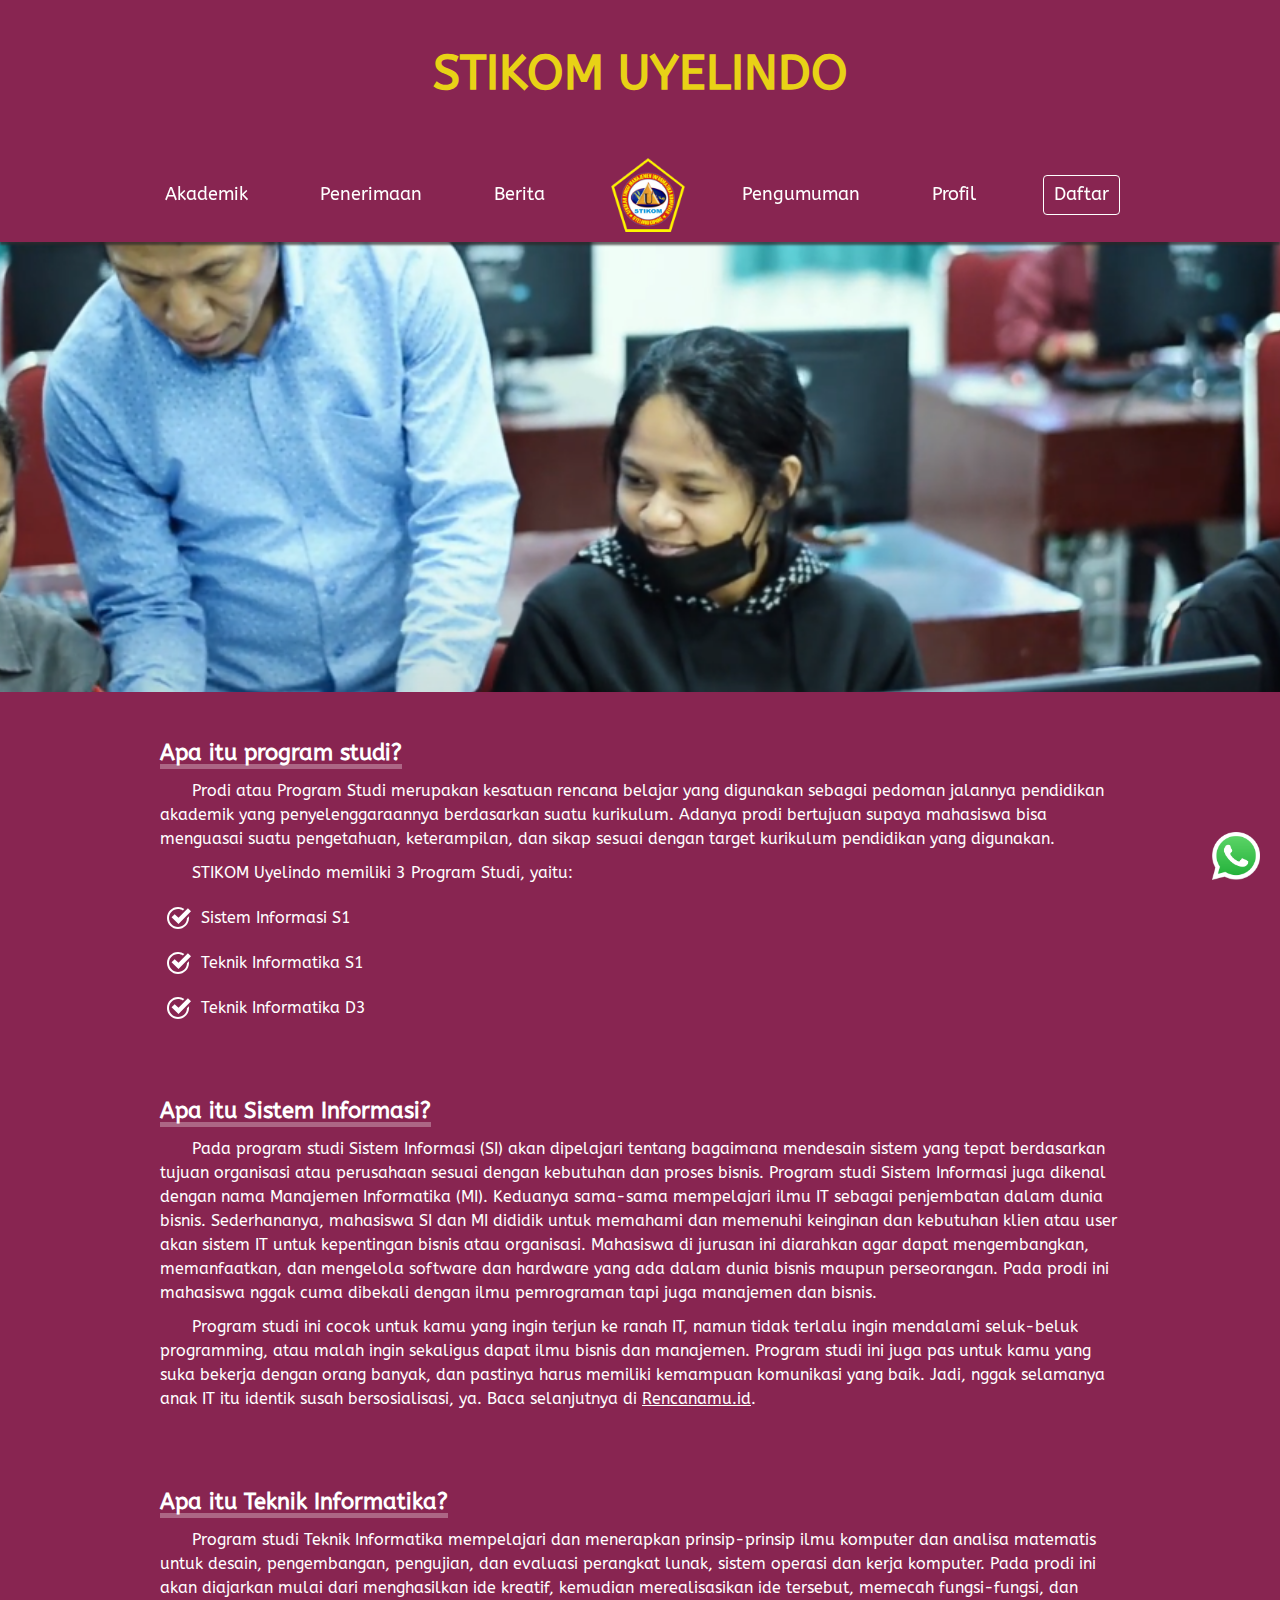
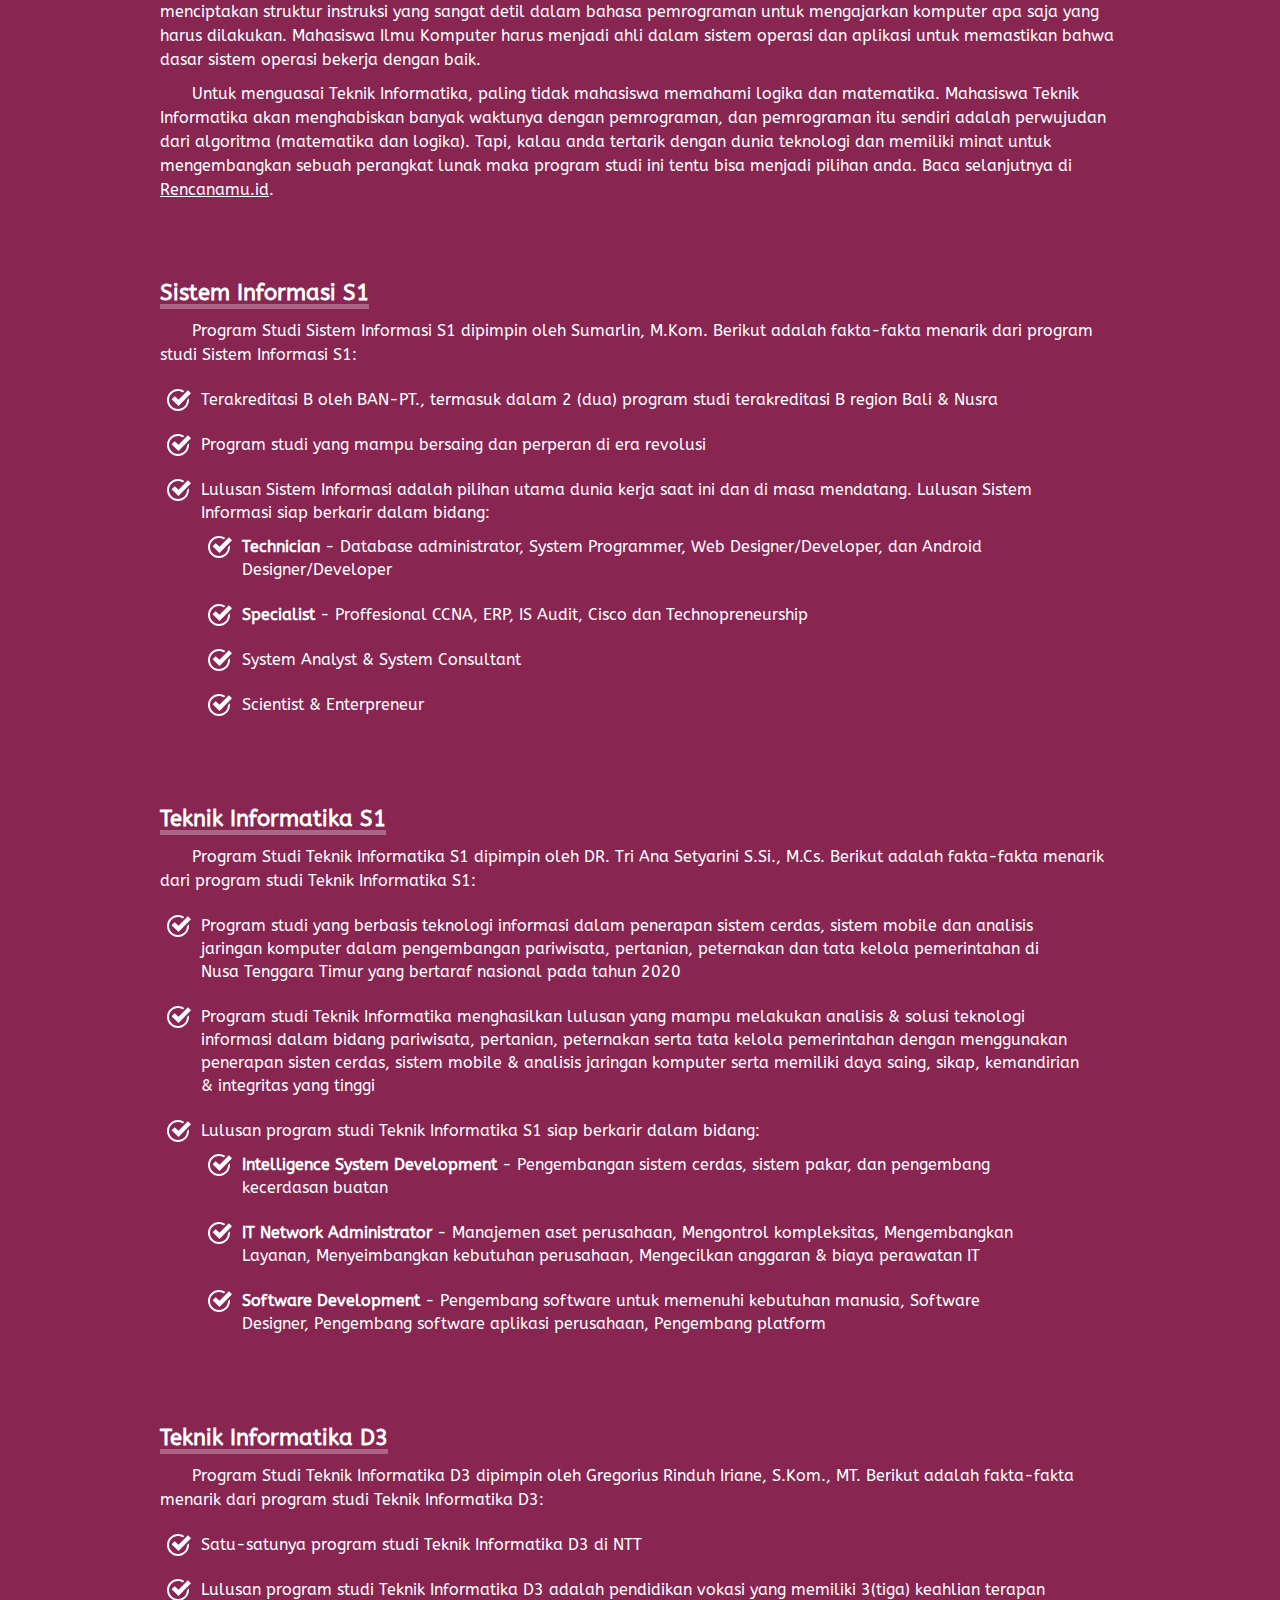
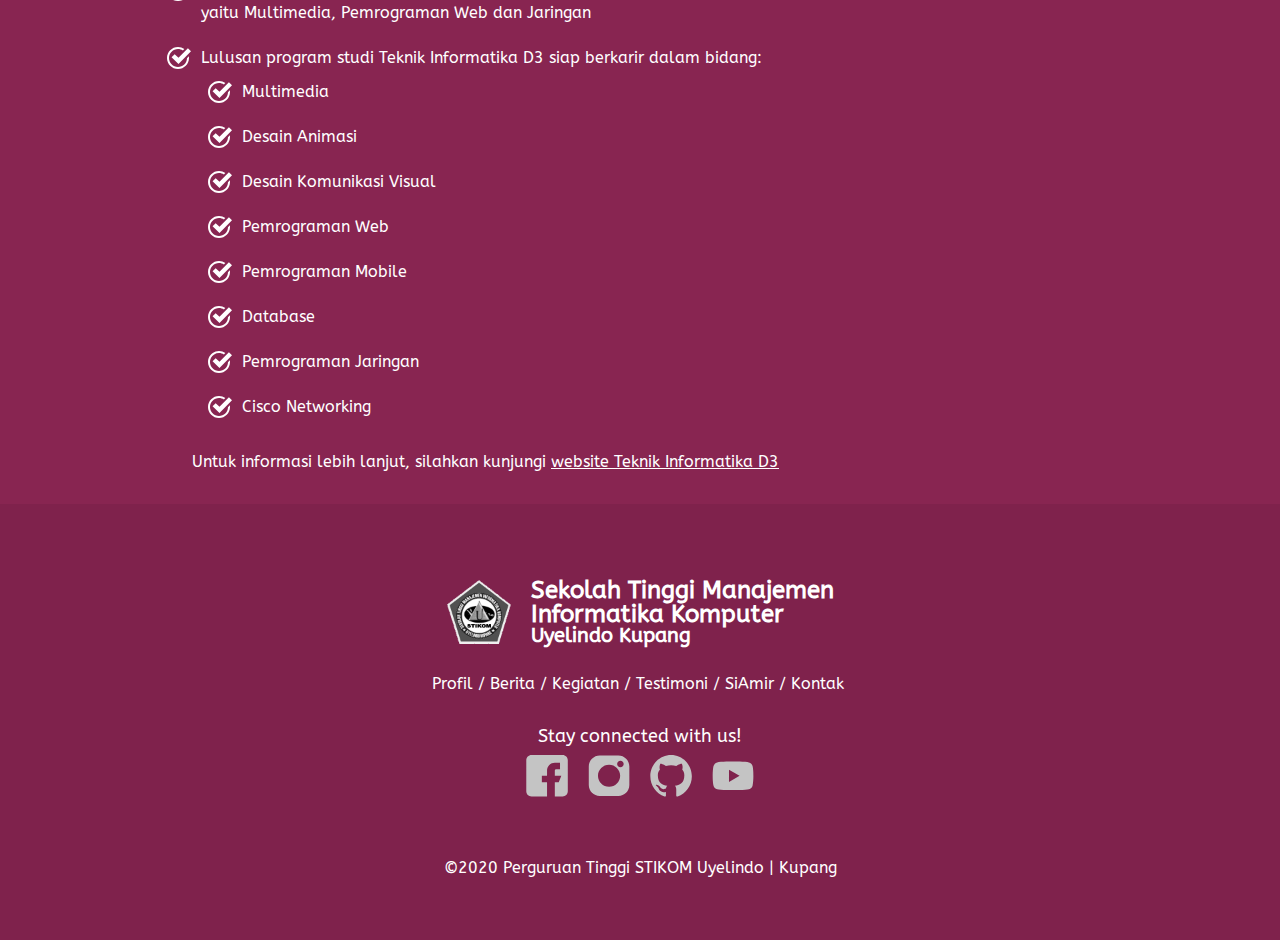
<file: program-studi.html>
<!DOCTYPE html>
<html lang="en">
  <head>
    <meta charset="UTF-8" />
    <meta name="viewport" content="width=device-width, initial-scale=1.0" />
    <meta name="author" content="STIKOM Uyelindo Kupang" />
    <meta name="msapplication-TileColor" content="#531a35" />
    <meta name="theme-color" content="#ffffff" />

    <title>Program Studi STIKOM Uyelindo Kupang</title>

    <link rel="apple-touch-icon" sizes="180x180" href="/apple-touch-icon.png" />
    <link rel="icon" type="image/png" sizes="32x32" href="/favicon-32x32.png" />
    <link rel="icon" type="image/png" sizes="16x16" href="/favicon-16x16.png" />
    <link rel="manifest" href="/site.webmanifest" />
    <link rel="mask-icon" href="/safari-pinned-tab.svg" color="#531a35" />

    <link rel="stylesheet" href="css/reset.css" />
    <link rel="stylesheet" href="css/main.css" />
    <link rel="stylesheet" href="css/media.css" />
    <link
      href="https://fonts.googleapis.com/css2?family=ABeeZee&display=swap"
      rel="stylesheet"
    />
    <!-- <script src="js/siema/siema.min.js"></script> -->
  </head>
  <body>
    <!-- <div class="alert">
      Situs web ini sedang dalam proses pengembangan. Mohon maaf atas
      ketidaknyamanannya.
    </div> -->

    <!-- MOBILE HEADER -->
    <div class="main-menu-mobile-wrapper">
      <div style="width: 48px;">
        <a class="logo" title="Beranda" href="/"></a>
      </div>
      <div class="mobile-brand-wrapper">
        <h1 class="mobile-brand bold text-center">STIKOM UYELINDO</h1>
      </div>
      <div
        class="mobile-menu-btn"
        role="button"
        tabindex="0"
        style="padding: 5px 10px;"
      >
        <span class="menu-toggle"></span>
      </div>

      <!-- MOBILE MENUS -->
      <nav class="mobile-menu-wrapper">
        <ul class="mobile-menu">
          <li>
            <a title="Akademik">Akademik</a>
            <ul>
              <li>
                <a
                  href="https://www.siamiruyelindo.ac.id/gambar/Kalender.jpg"
                  target="_blank"
                  title="Kalender Akademik"
                >
                  Kalender Akademik</a
                >
              </li>
              <li>
                <a href="program-studi.html" title="Program Studi"
                  >Program Studi</a
                >
              </li>
              <li>
                <a
                  href="https://www.siamiruyelindo.ac.id/Jadwalseluruh.php"
                  target="_blank"
                  title="Jadwal Kuliah"
                  >Jadwal Kuliah</a
                >
              </li>
              <li>
                <a
                  href="https://www.siamiruyelindo.ac.id/kemahasiswaan"
                  target="_blank"
                  title="Kegiatan Mahasiswa"
                  >Kegiatan Mahasiswa
                </a>
              </li>
              <li>
                <a
                  href="http://www.perpus.uyelindo.ac.id"
                  target="_blank"
                  title="Perpustakaan Online"
                  >E-Library
                </a>
              </li>
            </ul>
          </li>
          <li>
            <a>Penerimaan</a>
            <ul>
              <li>
                <a
                  href="mahasiswa-baru.html#penerimaan-maba"
                  title="Penerimaan Mahasiswa Baru"
                  >Mahasiswa Baru</a
                >
              </li>
              <!-- <li>
              <a href="#" title="Mahasiswa Transfer">Mahasiswa Transfer</a>
            </li> -->
              <li>
                <a href="mahasiswa-baru.html#biaya" title="Biaya Kuliah"
                  >Biaya Kuliah</a
                >
              </li>
              <!-- <li><a href="#" title="Beasiswa">Beasiswa</a></li> -->
              <li>
                <a
                  href="https://api.whatsapp.com/send?phone=6282146408172&text=From%20SiAmir:%20Dear%20Kepala%20Humas%20dan%20Promosi.%20Saya%20Calon%20Mahasiswa%20Baru%20STIKOM%20Uyelindo%20Kupang,%20ingin%20berkonsultasi.%20Berikut%20ini%20adalah%20data%20saya:"
                  target="_blank"
                  title="Konsultasi via Whatsapp"
                  >Konsultasi via Whatsapp</a
                >
              </li>
            </ul>
          </li>
          <li>
            <a
              href="https://www.siamiruyelindo.ac.id/news.php"
              target="_blank"
              title="Berita"
              >Berita</a
            >
          </li>
          <li>
            <a
              href="https://www.siamiruyelindo.ac.id/pengumuman"
              target="_blank"
              title="Pengumuman"
              >Pengumuman</a
            >
          </li>
          <li>
            <a href="profil.html">Profil</a>
            <ul>
              <li>
                <a href="profil.html#tentang" title="Tentang STIKOM Uyelindo"
                  >Tentang</a
                >
              </li>
              <li>
                <a
                  href="profil.html#akreditasi"
                  title="Akreditasi STIKOM Uyelindo"
                  >Akreditasi</a
                >
              </li>
              <li>
                <a
                  href="profil.html#visi-misi"
                  title="Visi dan Misi STIKOM Uyelindo"
                  >Visi & Misi</a
                >
              </li>
              <!-- <li><a href="#">Leadership</a></li> -->
              <li><a href="profil.html#kontak">Kontak</a></li>
              <li>
                <a
                  href="https://goo.gl/maps/HGkMWgvXmGH5CLer6"
                  target="_blank"
                  title="Lokasi STIKOM Uyelindo Kupang di Google Maps"
                  >Lokasi</a
                >
              </li>
            </ul>
          </li>
          <li>
            <a
              class="btn-daftar"
              role="button"
              style="
                border: 1px solid #fff;
                padding-right: 10px;
                padding-left: 10px;
                border-radius: 4px;
              "
              href="https://siamiruyelindo.ac.id"
              >Daftar</a
            >
          </li>
        </ul>
      </nav>
    </div>

    <!-- -------------------------------- BRAND -------------------------------- -->
    <div class="brand-wrapper">
      <a href="/" class="brand-header container">
        <h1 class="bold text-center">STIKOM UYELINDO</h1>
      </a>
    </div>

    <!-- ------------------------------ MAIN MENU ------------------------------ -->
    <nav class="main-menu-wrapper">
      <ul class="main-menu container">
        <li>
          <a title="Akademik">Akademik</a>
          <ul class="sub-menu">
            <li>
              <a
                href="https://www.siamiruyelindo.ac.id/gambar/Kalender.jpg"
                target="_blank"
                title="Kalender Akademik"
              >
                Kalender Akademik</a
              >
            </li>
            <li>
              <a href="program-studi.html" title="Program Studi"
                >Program Studi</a
              >
            </li>
            <li>
              <a
                href="https://www.siamiruyelindo.ac.id/Jadwalseluruh.php"
                target="_blank"
                title="Jadwal Kuliah"
                >Jadwal Kuliah</a
              >
            </li>
            <li>
              <a
                href="https://www.siamiruyelindo.ac.id/kemahasiswaan"
                target="_blank"
                title="Kegiatan Mahasiswa"
                >Kegiatan Mahasiswa
              </a>
            </li>
            <li>
              <a
                href="http://www.perpus.uyelindo.ac.id"
                target="_blank"
                title="Perpustakaan Online"
                >E-Library
              </a>
            </li>
          </ul>
        </li>
        <li>
          <a>Penerimaan</a>
          <ul class="sub-menu">
            <li>
              <a href="mahasiswa-baru.html#penerimaan-maba">Mahasiswa Baru</a>
            </li>
            <!-- <li><a href="#">Mahasiswa Transfer</a></li> -->
            <li><a href="mahasiswa-baru.html#biaya">Biaya Kuliah</a></li>
            <!-- <li><a href="#">Beasiswa</a></li> -->
            <li>
              <a
                href="https://api.whatsapp.com/send?phone=6282146408172&text=From%20SiAmir:%20Dear%20Kepala%20Humas%20dan%20Promosi.%20Saya%20Calon%20Mahasiswa%20Baru%20STIKOM%20Uyelindo%20Kupang,%20ingin%20berkonsultasi.%20Berikut%20ini%20adalah%20data%20saya:"
                target="_blank"
                >Konsultasi via Whatsapp</a
              >
            </li>
          </ul>
        </li>
        <li>
          <a
            href="https://www.siamiruyelindo.ac.id/news.php"
            target="_blank"
            title="Berita"
            >Berita</a
          >
        </li>
        <li style="width: 64px;">
          <a class="logo" title="Beranda" href="/"></a>
        </li>
        <li>
          <a
            href="https://www.siamiruyelindo.ac.id/pengumuman"
            target="_blank"
            title="Pengumuman"
            >Pengumuman</a
          >
        </li>
        <li>
          <a href="profil.html">Profil</a>
          <ul class="sub-menu">
            <li><a href="profil.html#tentang">Tentang</a></li>
            <li><a href="profil.html#akreditasi">Akreditasi</a></li>
            <li><a href="profil.html#visi-misi">Visi & Misi</a></li>
            <!-- <li><a href="#">Leadership</a></li> -->
            <li><a href="profil.html#kontak">Kontak</a></li>
            <li>
              <a href="https://goo.gl/maps/HGkMWgvXmGH5CLer6" target="_blank"
                >Lokasi</a
              >
            </li>
          </ul>
        </li>
        <li>
          <a
            class="btn-daftar"
            role="button"
            style="
              border: 1px solid #fff;
              padding-right: 10px;
              padding-left: 10px;
              border-radius: 4px;
            "
            href="https://siamiruyelindo.ac.id"
            >Daftar</a
          >
        </li>
      </ul>
    </nav>

    <div class="pre-bg" style="background-image: url('img/bg-7.png');"></div>

    <!-- MAIN -->
    <div class="fake">
      <div class="container">
        <h2 class="custom-h2 bold">Apa itu program studi?</h2>
        <p>
          Prodi atau Program Studi merupakan kesatuan rencana belajar yang
          digunakan sebagai pedoman jalannya pendidikan akademik yang
          penyelenggaraannya berdasarkan suatu kurikulum. Adanya prodi bertujuan
          supaya mahasiswa bisa menguasai suatu pengetahuan, keterampilan, dan
          sikap sesuai dengan target kurikulum pendidikan yang digunakan.
        </p>
        <p>
          STIKOM Uyelindo memiliki 3 Program Studi, yaitu:
        </p>
        <ul class="custom-list">
          <li>Sistem Informasi S1</li>
          <li>Teknik Informatika S1</li>
          <li>Teknik Informatika D3</li>
        </ul>
      </div>
    </div>

    <div class="fake">
      <div class="container">
        <h2 class="custom-h2 bold">Apa itu Sistem Informasi?</h2>
        <p>
          Pada program studi Sistem Informasi (SI) akan dipelajari tentang
          bagaimana mendesain sistem yang tepat berdasarkan tujuan organisasi
          atau perusahaan sesuai dengan kebutuhan dan proses bisnis. Program
          studi Sistem Informasi juga dikenal dengan nama Manajemen Informatika
          (MI). Keduanya sama-sama mempelajari ilmu IT sebagai penjembatan dalam
          dunia bisnis. Sederhananya, mahasiswa SI dan MI dididik untuk memahami
          dan memenuhi keinginan dan kebutuhan klien atau user akan sistem IT
          untuk kepentingan bisnis atau organisasi. Mahasiswa di jurusan ini
          diarahkan agar dapat mengembangkan, memanfaatkan, dan mengelola
          software dan hardware yang ada dalam dunia bisnis maupun perseorangan.
          Pada prodi ini mahasiswa nggak cuma dibekali dengan ilmu pemrograman
          tapi juga manajemen dan bisnis.
        </p>
        <p>
          Program studi ini cocok untuk kamu yang ingin terjun ke ranah IT,
          namun tidak terlalu ingin mendalami seluk-beluk programming, atau
          malah ingin sekaligus dapat ilmu bisnis dan manajemen. Program studi
          ini juga pas untuk kamu yang suka bekerja dengan orang banyak, dan
          pastinya harus memiliki kemampuan komunikasi yang baik. Jadi, nggak
          selamanya anak IT itu identik susah bersosialisasi, ya. Baca
          selanjutnya di
          <a
            class="white"
            target="_blank"
            href="https://rencanamu.id/cari-jurusan/komputer-teknologi/teknik-informatika"
            >Rencanamu.id</a
          >.
        </p>
      </div>
    </div>

    <div class="fake">
      <div class="container">
        <h2 class="custom-h2 bold">Apa itu Teknik Informatika?</h2>
        <p>
          Program studi Teknik Informatika mempelajari dan menerapkan
          prinsip-prinsip ilmu komputer dan analisa matematis untuk desain,
          pengembangan, pengujian, dan evaluasi perangkat lunak, sistem operasi
          dan kerja komputer. Pada prodi ini akan diajarkan mulai dari
          menghasilkan ide kreatif, kemudian merealisasikan ide tersebut,
          memecah fungsi-fungsi, dan menciptakan struktur instruksi yang sangat
          detil dalam bahasa pemrograman untuk mengajarkan komputer apa saja
          yang harus dilakukan. Mahasiswa Ilmu Komputer harus menjadi ahli dalam
          sistem operasi dan aplikasi untuk memastikan bahwa dasar sistem
          operasi bekerja dengan baik.
        </p>
        <p>
          Untuk menguasai Teknik Informatika, paling tidak mahasiswa memahami
          logika dan matematika. Mahasiswa Teknik Informatika akan menghabiskan
          banyak waktunya dengan pemrograman, dan pemrograman itu sendiri adalah
          perwujudan dari algoritma (matematika dan logika). Tapi, kalau anda
          tertarik dengan dunia teknologi dan memiliki minat untuk mengembangkan
          sebuah perangkat lunak maka program studi ini tentu bisa menjadi
          pilihan anda. Baca selanjutnya di
          <a
            class="white"
            target="_blank"
            href="https://rencanamu.id/cari-jurusan/komputer-teknologi/teknik-informatika"
            >Rencanamu.id</a
          >.
        </p>
      </div>
    </div>

    <div id="sis1" class="fake">
      <div class="container">
        <h2 class="custom-h2 bold">
          Sistem Informasi S1
        </h2>
        <!-- TODO: FOTO -->
        <p>
          Program Studi Sistem Informasi S1 dipimpin oleh Sumarlin, M.Kom.
          Berikut adalah fakta-fakta menarik dari program studi Sistem Informasi
          S1:
        </p>
        <ul class="custom-list">
          <li>
            Terakreditasi B oleh BAN-PT., termasuk dalam 2 (dua) program studi
            terakreditasi B region Bali & Nusra
          </li>
          <li>
            Program studi yang mampu bersaing dan perperan di era revolusi
          </li>
          <li>
            Lulusan Sistem Informasi adalah pilihan utama dunia kerja saat ini
            dan di masa mendatang. Lulusan Sistem Informasi siap berkarir dalam
            bidang:
            <ul>
              <li>
                <b>Technician</b> - Database administrator, System Programmer,
                Web Designer/Developer, dan Android Designer/Developer
              </li>
              <li>
                <b>Specialist</b> - Proffesional CCNA, ERP, IS Audit, Cisco dan
                Technopreneurship
              </li>
              <li>System Analyst & System Consultant</li>
              <li>Scientist & Enterpreneur</li>
            </ul>
          </li>
        </ul>
      </div>
    </div>

    <div id="tis1" class="fake">
      <div class="container">
        <h2 class="custom-h2 bold">Teknik Informatika S1</h2>
        <p>
          Program Studi Teknik Informatika S1 dipimpin oleh DR. Tri Ana
          Setyarini S.Si., M.Cs. Berikut adalah fakta-fakta menarik dari program
          studi Teknik Informatika S1:
        </p>
        <ul class="custom-list">
          <li>
            Program studi yang berbasis teknologi informasi dalam penerapan
            sistem cerdas, sistem mobile dan analisis jaringan komputer dalam
            pengembangan pariwisata, pertanian, peternakan dan tata kelola
            pemerintahan di Nusa Tenggara Timur yang bertaraf nasional pada
            tahun 2020
          </li>
          <li>
            Program studi Teknik Informatika menghasilkan lulusan yang mampu
            melakukan analisis & solusi teknologi informasi dalam bidang
            pariwisata, pertanian, peternakan serta tata kelola pemerintahan
            dengan menggunakan penerapan sisten cerdas, sistem mobile & analisis
            jaringan komputer serta memiliki daya saing, sikap, kemandirian &
            integritas yang tinggi
          </li>
          <li>
            Lulusan program studi Teknik Informatika S1 siap berkarir dalam
            bidang:
            <ul>
              <li>
                <b>Intelligence System Development</b> - Pengembangan sistem
                cerdas, sistem pakar, dan pengembang kecerdasan buatan
              </li>
              <li>
                <b>IT Network Administrator</b> - Manajemen aset perusahaan,
                Mengontrol kompleksitas, Mengembangkan Layanan, Menyeimbangkan
                kebutuhan perusahaan, Mengecilkan anggaran & biaya perawatan IT
              </li>
              <li>
                <span class="bold">Software Development</span> - Pengembang
                software untuk memenuhi kebutuhan manusia, Software Designer,
                Pengembang software aplikasi perusahaan, Pengembang platform
              </li>
            </ul>
          </li>
        </ul>
      </div>
    </div>

    <div id="tid3" class="fake">
      <div class="container">
        <h2 class="custom-h2 bold">Teknik Informatika D3</h2>
        <p>
          Program Studi Teknik Informatika D3 dipimpin oleh Gregorius Rinduh
          Iriane, S.Kom., MT. Berikut adalah fakta-fakta menarik dari program
          studi Teknik Informatika D3:
        </p>
        <ul class="custom-list">
          <li>Satu-satunya program studi Teknik Informatika D3 di NTT</li>
          <li>
            Lulusan program studi Teknik Informatika D3 adalah pendidikan vokasi
            yang memiliki 3(tiga) keahlian terapan yaitu Multimedia, Pemrograman
            Web dan Jaringan
          </li>
          <li>
            Lulusan program studi Teknik Informatika D3 siap berkarir dalam
            bidang:
            <ul>
              <li>Multimedia</li>
              <li>Desain Animasi</li>
              <li>Desain Komunikasi Visual</li>
              <li>Pemrograman Web</li>
              <li>Pemrograman Mobile</li>
              <li>Database</li>
              <li>Pemrograman Jaringan</li>
              <li>Cisco Networking</li>
            </ul>
          </li>
        </ul>
        <p>
          Untuk informasi lebih lanjut, silahkan kunjungi
          <a
            class="white"
            href="https://tid3stikomuyelindo.ac.id"
            title="Website Teknik Informatika D3"
            >website Teknik Informatika D3</a
          >
        </p>
      </div>
    </div>

    <!-- <div style="min-height: 200vh; background-color: #882551;"></div> -->

    <!-- ------------------------------- FOOTER -------------------------------- -->
    <div class="footer">
      <div class="footer-logo-wrapper">
        <img
          style="width: 64px;"
          src="/android-black-white-chrome-192x192.png"
          alt="Logo STIKOM Uyelindo"
        />
        <div class="white-text">
          <h2 class="bold">Sekolah Tinggi Manajemen</h2>
          <h2 class="bold">Informatika Komputer</h2>
          <h3 class="bold">Uyelindo Kupang</h3>
        </div>
      </div>
      <!-- SITE MAP -->
      <div class="sitemap text-center white-text">
        <a href="#">Profil</a>/
        <!--  -->
        <a href="https://www.siamiruyelindo.ac.id/news.php" target="_blank"
          >Berita</a
        >/
        <!--  -->
        <a href="https://www.siamiruyelindo.ac.id/kemahasiswaan" target="_blank"
          >Kegiatan</a
        >/
        <!--  -->
        <a href="https://www.siamiruyelindo.ac.id/testimoni.php" target="_blank"
          >Testimoni</a
        >/
        <!--  -->
        <a href="https://www.siamiruyelindo.ac.id" target="_blank">SiAmir</a>/
        <!--  -->
        <a href="#">Kontak</a>
      </div>

      <div class="social-media-wrapper">
        <h3 class="text-center" style="font-size: 18px;">
          Stay connected with us!
        </h3>
        <div class="container social-media">
          <!-- FB -->
          <a
            href="https://www.facebook.com/stikom.uyelindo.kupang"
            target="blank"
            title="STIKOM Uyelindo Facebook"
          >
            <img
              src="/img/social_icons/fb.svg"
              alt="STIKOM Uyelindo Kupang Facebook"
            />
          </a>
          <!-- INSTAGRAM -->
          <a
            href="https://www.instagram.com/stikom_uyelindo_official/"
            target="_blank"
            title="STIKOM Uyelindo Instagram"
          >
            <img
              src="/img/social_icons/ig.svg"
              alt="STIKOM Uyelindo Kupang Instagram"
            />
          </a>
          <!-- GITHUB -->
          <a
            href="https://github.com/stikom-uyelindo"
            target="_blank"
            title="STIKOM Uyelindo GitHub"
          >
            <img
              src="/img/social_icons/github.svg"
              alt="STIKOM Uyelindo Kupang GitHub"
            />
          </a>
          <!-- YOUTUBE -->
          <a
            href="https://www.youtube.com/channel/UCnyAr0BfKOHCgAN0GOwy3cw"
            target="_blank"
            title="STIKOM Uyelindo YouTube"
          >
            <img
              src="/img/social_icons/youtube.svg"
              alt="STIKOM Uyelindo Kupang YouTube"
            />
          </a>
        </div>
      </div>

      <!-- COPYRIGHT -->
      <div class="text-center" style="margin-top: 20px;">
        ©2020 Perguruan Tinggi STIKOM Uyelindo | Kupang
      </div>
    </div>

    <a
      class="float-wa"
      href="https://api.whatsapp.com/send?phone=6281239632000&text=From+uyelindo.ac.id%3A%0D%0ADear+Super+Admin+STIKOM+Uyelindo+Kupang.+Saya+ingin+berkonsultasi.%0D%0ABerikut+ini+adalah+identitas+saya%3A"
      target="_blank"
      title="Hubungi kami via Whatsapp"
    ></a>

    <!-- ------------------------------- SCRIPTS ------------------------------- -->
    <script src="js/main.js"></script>
  </body>
</html>
</file>
<file: css/main.css>
body {
  background-color: #882551;
  color: #fff;
  font-family: "ABeeZee", "Roboto", sans-serif;
  font-size: 100%;
  overflow-x: hidden;
}

p {
  line-height: 24px;
  margin: 10px 0;
  text-indent: 2em;
}

p.no-indent {
  text-indent: 0;
}

h1 {
  font-size: 3rem;
}

h2 {
  font-size: 1.4rem;
}

h3 {
  font-size: 1.3rem;
}

i {
  font-style: italic;
}

b {
  font-weight: bold;
}

a.white {
  color: #fff;
}

a.white:hover {
  text-decoration: underline;
}

.container {
  margin: 0 auto;
  max-width: 960px;
}

/* --------------------------------- TOP NAV -------------------------------- */
/* .top-nav {
  background-color: #7f224c;
}
.top-nav ul {
  display: flex;
}

.top-nav a {
  display: block;
  padding: 10px;
  color: #fff;
  text-decoration: none;
}
.top-nav a:hover {
  text-decoration: underline;
} */

.brand-header {
  background-color: #882551;
  padding: 50px 0 50px 0;
}

.brand-header h1,
.brand-header h2 {
  color: #e8d216;
}

.brand-wrapper {
  background-color: #882551;
  display: flex;
  align-items: center;
  justify-content: center;
}

.brand-wrapper a {
  text-decoration: none;
}

.brand-wrapper img {
  width: 86px;
  margin: 10px;
  height: 86px;
}

/* -------------------------------- MAIN MENU ------------------------------- */
.main-menu-wrapper {
  background-color: #882551;
  box-shadow: #2b2626b0 0px 3px 2px 0px;
  position: sticky;
  top: 0;
  transition: all 0.35s ease;
  z-index: 2;
}

.main-menu {
  align-items: center;
  display: flex;
  justify-content: space-between;
}

.main-menu a {
  border-bottom: 5px solid transparent;
  border-top: 5px solid transparent;
  color: #fff;
  display: flex;
  font-size: 1.1em;
  padding: 10px 5px;
  text-decoration: none;
}

.main-menu a:hover,
.sub-menu a:hover {
  border-bottom: 5px solid #e8d216;
  color: #e8d216;
  transition: all 0.5s ease;
}

.main-menu .sub-menu {
  background-color: #882551;
  box-shadow: #1c1817 2px 2px 8px -2px;
  display: none;
  padding: 5px 10px;
  position: absolute;
}

.main-menu li:hover .sub-menu {
  display: inline-block;
  /* transition: all 0.5s ease; */
}

.main-menu-mobile-wrapper,
.main-menu-wrapper {
  z-index: 3;
}

a.logo:hover {
  border-color: transparent;
}

.logo {
  background-image: url("/android-chrome-192x192.png");
  background-position: center;
  background-repeat: no-repeat;
  background-size: contain;
  display: block;
  height: 64px;
  margin: 0 auto;
  position: static;
  width: 64px;
}

.main-menu.sticked .logo {
  width: 30px;
  height: 30px;
  top: -40px;
}

.btn-daftar:hover {
  background-color: #fff;
  color: #000 !important;
}

/* -------------------------------- MAIN HERO ------------------------------- */
.main-hero {
  align-items: center;
  background: url("/img/bg.jpg");
  background-position: center bottom;
  background-size: cover;
  /* Dont move it before background property */
  background-attachment: fixed;
  display: flex;
  height: 100vh;
  font-size: 3em;
  justify-content: center;
  max-height: 800px;
  position: relative;
}

.main-hero:before {
  background-color: #0a090985;
  content: "";
  height: 100%;
  position: absolute;
  width: 100%;
  z-index: 1;
}

.pre-bg {
  align-items: center;
  /* background: url("/img/bg.jpg"); */
  background-position: 50% 40%;
  background-size: cover;
  background-attachment: fixed;
  display: flex;
  height: 100vh;
  font-size: 3em;
  justify-content: center;
  max-height: 50vh;
  position: relative;
}

.main-bg:before {
  background-color: #0a090985;
  content: "";
  height: 100%;
  position: absolute;
  width: 100%;
  z-index: 1;
}

.hero-quote {
  font-size: 3em;
  line-height: 90px;
  z-index: 2;
}

.community-list-wrapper {
  display: flex;
  flex-direction: row;
}

.custom-list li {
  /* border-bottom: 2px dashed #90546f; */
  line-height: 23px;
  margin: 0 30px;
  padding: 11px;
  position: relative;
}

.custom-list li:before {
  background-image: url("/img/checkbox.svg");
  background-repeat: no-repeat;
  content: "";
  height: 30px;
  left: -23px;
  position: absolute;
  width: 30px;
}

/* .custom-list li:last-child {
  border: none;
} */

/* --------------------------------- FOOTER --------------------------------- */
.footer {
  /* background-color: #531a35; */
  background-color: #7f224c;
  padding: 64px 5px;
}

.footer-logo-wrapper {
  display: flex;
  align-items: center;
  justify-content: center;
}

.footer-logo-wrapper div,
.footer-logo-wrapper img {
  padding: 10px;
}

.footer-logo-wrapper h2 {
  font-size: 24px;
}

.footer-logo-wrapper h3 {
  font-size: 20px;
}

/* --------------------------------- SITEMAP -------------------------------- */
.sitemap {
  margin-top: 20px;
}

.sitemap a {
  text-decoration: none;
  /* font-size: 20px; */
  color: #fff;
  margin-right: 5px;
}

.sitemap a:hover {
  text-decoration: underline;
}

.social-media-wrapper {
  padding-top: 35px;
  padding-bottom: 30px;
}

.social-media {
  display: flex;
  align-items: center;
  justify-content: center;
}

.social-media img {
  width: 42px;
  height: 42px;
  margin: 10px;
}

/* --------------------------------- HELPERS -------------------------------- */
.custom-h2 {
  padding: 50px 0 0 0;
  font-size: 22px;
  border-bottom: 5px solid #ffffff4d;
  display: inline-block;
}

.bold {
  font-weight: bold;
}

.white-text {
  color: #fff;
}

.text-center {
  text-align: center;
}

.mt-1 {
  margin-top: 10px;
}

.mt-2 {
  margin-top: 15px;
}

.fake {
  /* height: 200vh; */
  padding-bottom: 20px;
  display: flex;
  /* background-color: #882551; */
}

.alert {
  background-color: #ffa726;
  color: #000;
  padding: 10px;
}

.float-wa {
  position: fixed;
  background-image: url("/img/wa.png");
  bottom: 0;
  width: 48px;
  height: 48px;
  margin: 20px;
  right: 0;
  background-repeat: round;
  z-index: 2;
}

.akreditasi {
  display: flex;
  align-items: center;
  justify-content: center;
  background-color: #792349;
  padding: 5px;
  border-radius: 5px;
}
</file>
<file: css/media.css>
@media (max-width: 575.98px) {
}

/* Small devices (landscape phones, less than 768px) */
@media (max-width: 767.98px) {
  /*  */
}

/* Medium devices (tablets, less than 992px) */
@media (max-width: 991.98px) {
  .container {
    margin-left: 5px;
    margin-right: 5px;
  }
  .main-menu-wrapper {
    display: none;
  }
  .main-menu {
    flex-direction: column;
  }
  .main-menu .logo {
    display: none;
  }

  .main-menu-mobile-wrapper .logo {
    width: 48px;
    height: 48px;
  }

  .main-menu-mobile-wrapper {
    background-color: #882551;
    box-shadow: #2b2626b0 0px 3px 2px 0px;
    display: flex;
    justify-content: space-between;
    align-items: center;
    padding: 10px;
    position: sticky;
    top: 0;
  }

  .menu-toggle {
    background-image: url(/img/open-menu.svg);
    background-position: center;
    background-repeat: no-repeat;
    background-size: contain;
    display: block;
    height: 30px;
    margin: 0 auto;
    position: static;
    cursor: pointer;
    width: 30px;
  }

  .brand-wrapper {
    display: none;
  }

  .mobile-brand {
    font-size: 24px;
    color: #e8d216;
  }

  .community-list-wrapper {
    flex-direction: column;
  }

  /* .community-list-wrapper li:last-child {
    border-bottom: 2px dashed #90546f;
  } */

  .mobile-menu-wrapper {
    display: none;
    user-select: none;
  }

  .mobile-menu-wrapper,
  .main-menu-wrapper ul {
    position: absolute;
    width: 100%;
    background-color: #81214c;
    top: 67px;
    z-index: -1;
    left: 0;
    /* padding: 5px; */
    height: calc(100vh - 67px);
    overflow-x: auto;
  }

  .mobile-menu-wrapper.show {
    display: flex;
  }

  .mobile-menu li {
    padding: 10px;
  }

  .mobile-menu a {
    color: #fff;
    text-decoration: none;
  }

  .mobile-menu a:hover {
    text-decoration: underline;
  }

  .btn-daftar {
    padding: 10px;
  }

  .float-wa {
    height: 36px;
    width: 36px;
  }

  .akreditasi {
    flex-direction: column;
  }
}

/* Large devices (desktops, less than 1200px) */
@media (min-width: 1000px) {
  .main-menu-mobile-wrapper {
    display: none;
  }
}
</file>
